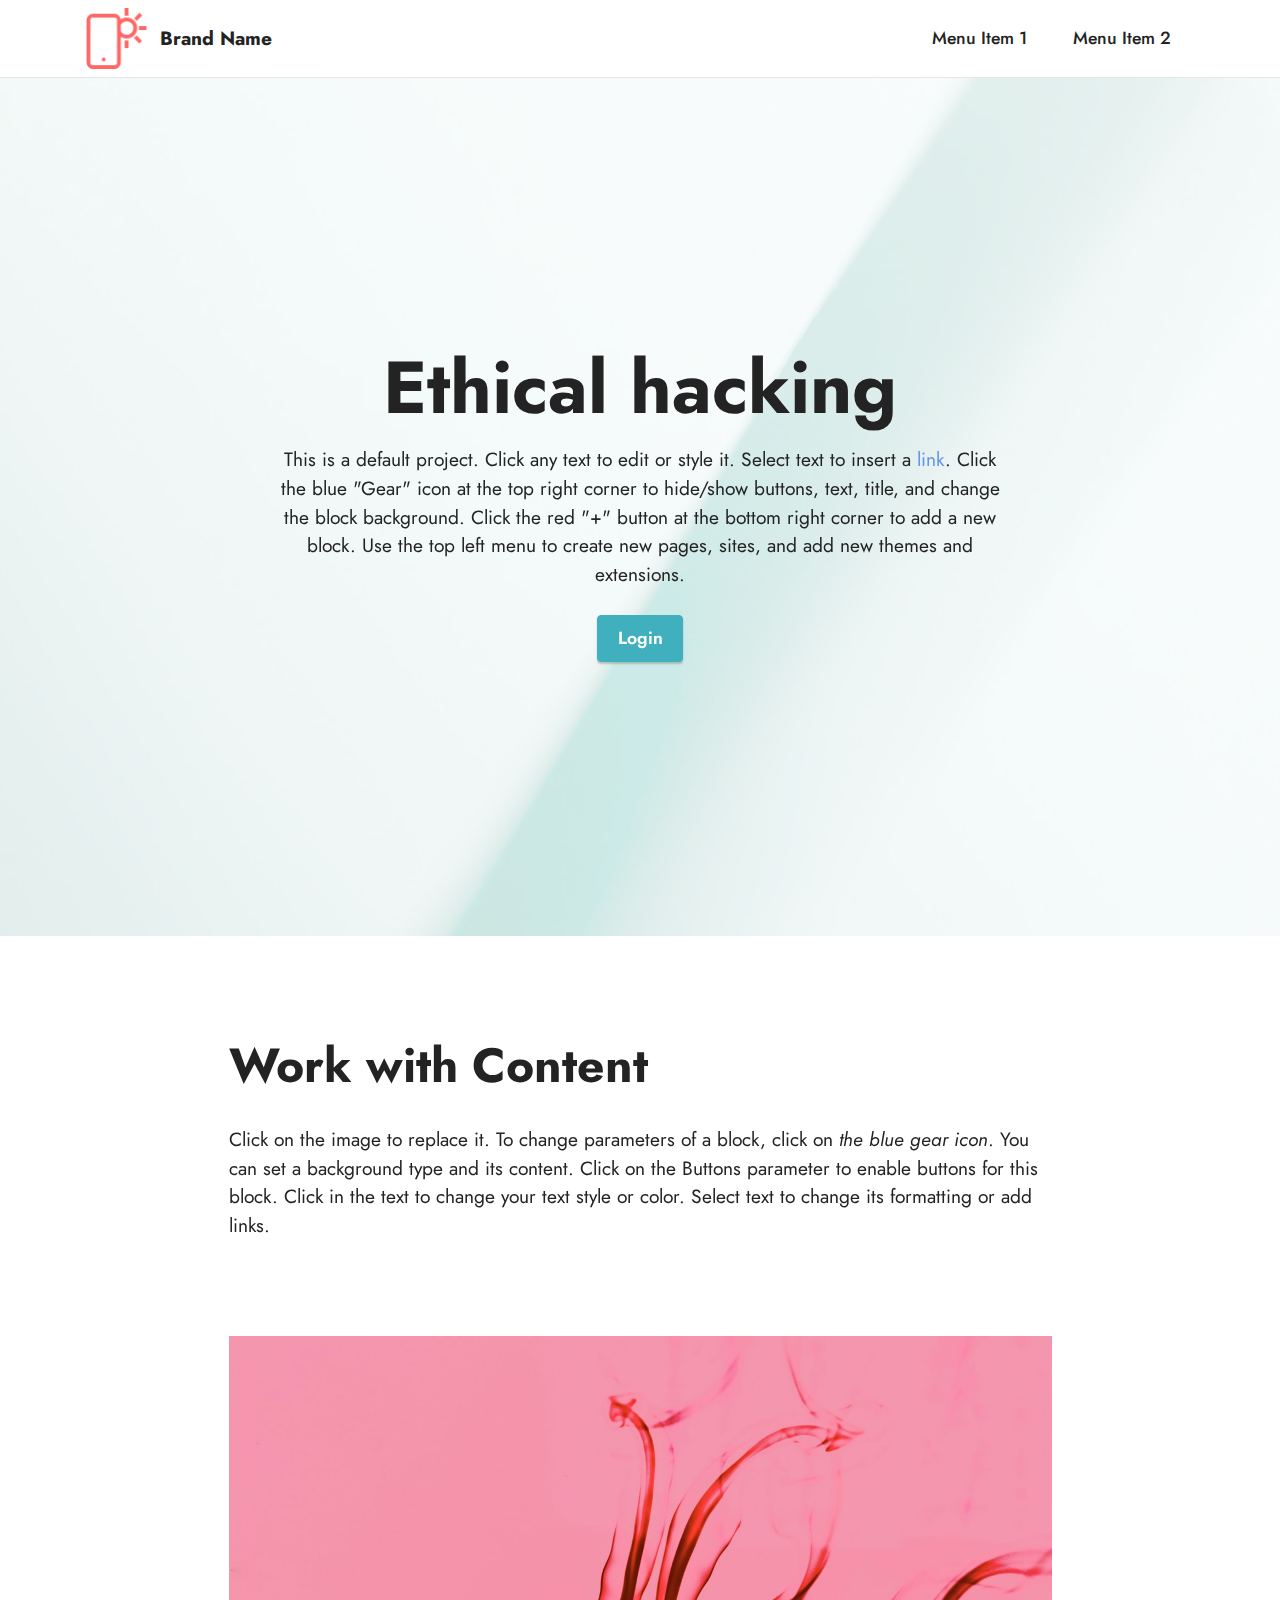
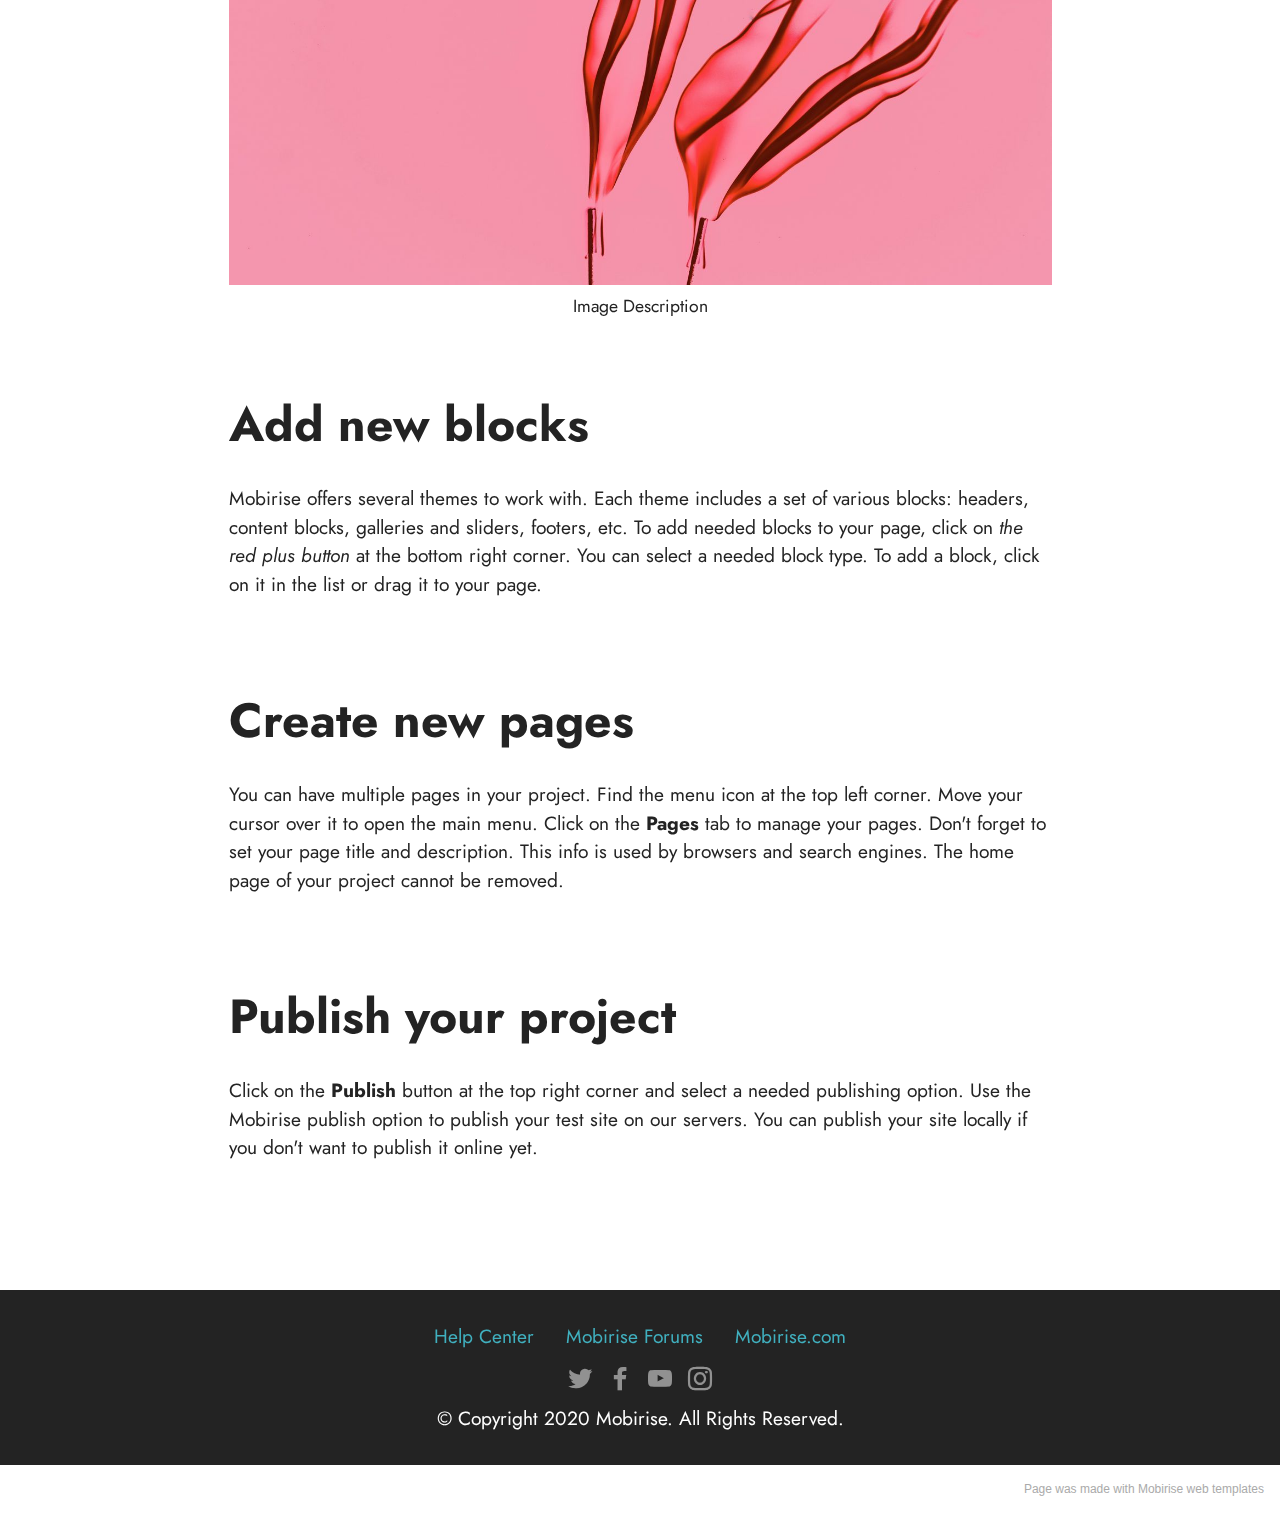
<file: index.html>
<!DOCTYPE html>
<html  >
<head>
  <!-- Site made with Mobirise Website Builder v5.1.4, https://mobirise.com -->
  <meta charset="UTF-8">
  <meta http-equiv="X-UA-Compatible" content="IE=edge">
  <meta name="generator" content="Mobirise v5.1.4, mobirise.com">
  <meta name="viewport" content="width=device-width, initial-scale=1, minimum-scale=1">
  <link rel="shortcut icon" href="assets/images/logo.png" type="image/x-icon">
  <meta name="description" content="">
  
  
  <title>Home</title>
  <link rel="stylesheet" href="assets/tether/tether.min.css">
  <link rel="stylesheet" href="assets/bootstrap/css/bootstrap.min.css">
  <link rel="stylesheet" href="assets/bootstrap/css/bootstrap-grid.min.css">
  <link rel="stylesheet" href="assets/bootstrap/css/bootstrap-reboot.min.css">
  <link rel="stylesheet" href="assets/dropdown/css/style.css">
  <link rel="stylesheet" href="assets/socicon/css/styles.css">
  <link rel="stylesheet" href="assets/theme/css/style.css">
  <link rel="preload" as="style" href="assets/mobirise/css/mbr-additional.css"><link rel="stylesheet" href="assets/mobirise/css/mbr-additional.css" type="text/css">
  
  
  
  
</head>
<body>
  
  <section class="menu cid-s48OLK6784" once="menu" id="menu1-h">
    
    <nav class="navbar navbar-dropdown navbar-fixed-top navbar-expand-lg">
        <div class="container">
            <div class="navbar-brand">
                <span class="navbar-logo">
                    <a href="https://mobiri.se">
                        <img src="assets/images/logo.png" alt="Mobirise" style="height: 3.8rem;">
                    </a>
                </span>
                <span class="navbar-caption-wrap"><a class="navbar-caption text-black display-7" href="https://mobiri.se">Brand Name</a></span>
            </div>
            <button class="navbar-toggler" type="button" data-toggle="collapse" data-target="#navbarSupportedContent" aria-controls="navbarNavAltMarkup" aria-expanded="false" aria-label="Toggle navigation">
                <div class="hamburger">
                    <span></span>
                    <span></span>
                    <span></span>
                    <span></span>
                </div>
            </button>
            <div class="collapse navbar-collapse" id="navbarSupportedContent">
                <ul class="navbar-nav nav-dropdown nav-right" data-app-modern-menu="true"><li class="nav-item"><a class="nav-link link text-black display-4" href="https://mobirise.com">Menu Item 1</a></li>
                    <li class="nav-item"><a class="nav-link link text-black display-4" href="https://mobirise.com">
                            Menu Item 2</a></li></ul>
                
                
            </div>
        </div>
    </nav>

</section>

<section class="header1 cid-s48MCQYojq mbr-fullscreen mbr-parallax-background" id="header1-f">

    

    <div class="mbr-overlay" style="opacity: 0.8; background-color: rgb(255, 255, 255);"></div>

    <div class="align-center container">
        <div class="row justify-content-center">
            <div class="col-12 col-lg-8">
                <h1 class="mbr-section-title mbr-fonts-style mb-3 display-1"><strong>Ethical hacking</strong></h1>
                
                <p class="mbr-text mbr-fonts-style display-7">This is a default project. Click any text to edit or style it. Select text to insert a <a href="http://mobirise.com">link</a>. Click the blue "Gear" icon at the top right corner to hide/show buttons, text, title, and change the block background. Click the red "+" button at the bottom right corner to add a new block. Use the top left menu to create new pages, sites, and add new themes and extensions.</p>
                <div class="mbr-section-btn mt-3"><a class="btn btn-success display-4" href="page1.html">Login</a></div>
            </div>
        </div>
    </div>
</section>

<section class="content1 cid-s48udlf8KU" id="content1-8">
    
    <div class="container">
        <div class="row justify-content-center">
            <div class="title col-12 col-md-9">
                <h3 class="mbr-section-title mbr-fonts-style align-center mb-4 display-2"><strong>Work with Content</strong></h3>
                <h4 class="mbr-section-subtitle align-center mbr-fonts-style mb-4 display-7">Click on the image to replace it. To change parameters of a block, click on <em>the blue gear icon</em>. You can set a background type and its content. Click on the Buttons parameter to enable buttons for this block. Click in the text to change your text style or color. Select text to change its formatting or add links.</h4>
                
            </div>
        </div>
    </div>
</section>

<section class="image3 cid-s48upRUlSD" id="image3-9">
    

    

    <div class="container">
        <div class="row justify-content-center">
            <div class="col-12 col-lg-9">
                <div class="image-wrapper">
                    <img src="assets/images/6.jpg" alt="Mobirise">
                    <p class="mbr-description mbr-fonts-style mt-2 align-center display-4">
                        Image Description</p>
                </div>
            </div>
        </div>
    </div>
</section>

<section class="content1 cid-s48vaXqeL6" id="content1-b">
    
    <div class="container">
        <div class="row justify-content-center">
            <div class="title col-12 col-md-9">
                <h3 class="mbr-section-title mbr-fonts-style align-center mb-4 display-2"><strong>Add new blocks</strong></h3>
                <h4 class="mbr-section-subtitle align-center mbr-fonts-style mb-4 display-7">Mobirise offers several themes to work with. Each theme includes a set of various blocks: headers, content blocks, galleries and sliders, footers, etc. To add needed blocks to your page, click on <em>the red plus button </em>at the bottom right corner. You can select a needed block type. To add a block, click on it in the list or drag it to your page.</h4>
                
            </div>
        </div>
    </div>
</section>

<section class="content1 cid-s48vnjULo4" id="content1-c">
    
    <div class="container">
        <div class="row justify-content-center">
            <div class="title col-12 col-md-9">
                <h3 class="mbr-section-title mbr-fonts-style align-center mb-4 display-2"><strong>Create new pages</strong></h3>
                <h4 class="mbr-section-subtitle align-center mbr-fonts-style mb-4 display-7">You can have multiple pages in your project. Find the menu icon at the top left corner. Move your cursor over it to open the main menu. Click on the <strong>Pages </strong>tab to manage your pages. Don't forget to set your page title and description. This info is used by browsers and search engines. The home page of your project cannot be removed.</h4>
                
            </div>
        </div>
    </div>
</section>

<section class="content1 cid-s48vrXhP0J" id="content1-d">
    
    <div class="container">
        <div class="row justify-content-center">
            <div class="title col-12 col-md-9">
                <h3 class="mbr-section-title mbr-fonts-style align-center mb-4 display-2"><strong>Publish your project
</strong></h3>
                <h4 class="mbr-section-subtitle align-center mbr-fonts-style mb-4 display-7">Click on the <strong>Publish </strong>button at the top right corner and select a needed publishing option. Use the Mobirise publish option to publish your test site on our servers. You can publish your site locally if you don't want to publish it online yet.</h4>
                
            </div>
        </div>
    </div>
</section>

<section class="footer3 cid-s48P1Icc8J" once="footers" id="footer3-i">

    

    

    <div class="container">
        <div class="media-container-row align-center mbr-white">
            <div class="row row-links">
                <ul class="foot-menu">
                    
                    
                    
                    
                    
                <li class="foot-menu-item mbr-fonts-style display-7"><a href="https://mobirise.com/help/" class="text-success">Help Center</a></li><li class="foot-menu-item mbr-fonts-style display-7"><a href="http://forums.mobirise.com/" class="text-success">Mobirise Forums</a></li><li class="foot-menu-item mbr-fonts-style display-7"><a href="https://mobirise.com/" class="text-success">Mobirise.com</a></li></ul>
            </div>
            <div class="row social-row">
                <div class="social-list align-right pb-2">
                    
                    
                    
                    
                    
                    
                <div class="soc-item">
                        <a href="https://twitter.com/mobirise" target="_blank">
                            <span class="socicon-twitter socicon mbr-iconfont mbr-iconfont-social"></span>
                        </a>
                    </div><div class="soc-item">
                        <a href="https://www.facebook.com/pages/Mobirise/1616226671953247" target="_blank">
                            <span class="socicon-facebook socicon mbr-iconfont mbr-iconfont-social"></span>
                        </a>
                    </div><div class="soc-item">
                        <a href="https://www.youtube.com/c/mobirise" target="_blank">
                            <span class="socicon-youtube socicon mbr-iconfont mbr-iconfont-social"></span>
                        </a>
                    </div><div class="soc-item">
                        <a href="https://instagram.com/mobirise" target="_blank">
                            <span class="mbr-iconfont mbr-iconfont-social socicon-instagram socicon"></span>
                        </a>
                    </div></div>
            </div>
            <div class="row row-copirayt">
                <p class="mbr-text mb-0 mbr-fonts-style mbr-white align-center display-7">
                    © Copyright 2020 Mobirise. All Rights Reserved.
                </p>
            </div>
        </div>
    </div>
</section><section style="background-color: #fff; font-family: -apple-system, BlinkMacSystemFont, 'Segoe UI', 'Roboto', 'Helvetica Neue', Arial, sans-serif; color:#aaa; font-size:12px; padding: 0; align-items: center; display: flex;"><a href="https://mobirise.site/t" style="flex: 1 1; height: 3rem; padding-left: 1rem;"></a><p style="flex: 0 0 auto; margin:0; padding-right:1rem;"><a href="https://mobirise.site/s" style="color:#aaa;">Page</a> was made with Mobirise web templates</p></section><script src="assets/web/assets/jquery/jquery.min.js"></script>  <script src="assets/popper/popper.min.js"></script>  <script src="assets/tether/tether.min.js"></script>  <script src="assets/bootstrap/js/bootstrap.min.js"></script>  <script src="assets/smoothscroll/smooth-scroll.js"></script>  <script src="assets/parallax/jarallax.min.js"></script>  <script src="assets/dropdown/js/nav-dropdown.js"></script>  <script src="assets/dropdown/js/navbar-dropdown.js"></script>  <script src="assets/touchswipe/jquery.touch-swipe.min.js"></script>  <script src="assets/theme/js/script.js"></script>  
  
  
</body>
</html>
</file>
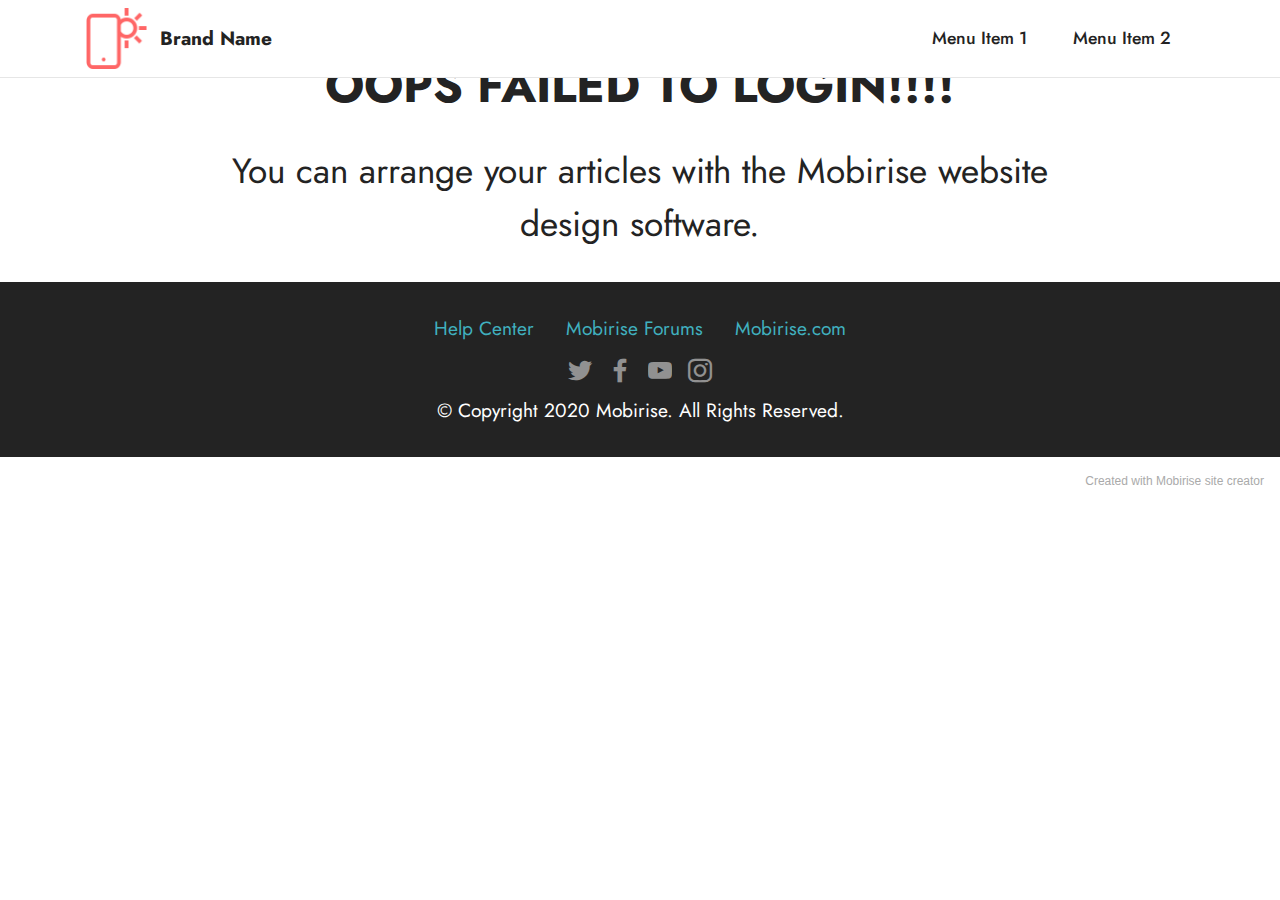
<file: page2.html>
<!DOCTYPE html>
<html  >
<head>
  <!-- Site made with Mobirise Website Builder v5.1.4, https://mobirise.com -->
  <meta charset="UTF-8">
  <meta http-equiv="X-UA-Compatible" content="IE=edge">
  <meta name="generator" content="Mobirise v5.1.4, mobirise.com">
  <meta name="viewport" content="width=device-width, initial-scale=1, minimum-scale=1">
  <link rel="shortcut icon" href="assets/images/logo.png" type="image/x-icon">
  <meta name="description" content="">
  
  
  <title>Page 2</title>
  <link rel="stylesheet" href="assets/tether/tether.min.css">
  <link rel="stylesheet" href="assets/bootstrap/css/bootstrap.min.css">
  <link rel="stylesheet" href="assets/bootstrap/css/bootstrap-grid.min.css">
  <link rel="stylesheet" href="assets/bootstrap/css/bootstrap-reboot.min.css">
  <link rel="stylesheet" href="assets/dropdown/css/style.css">
  <link rel="stylesheet" href="assets/socicon/css/styles.css">
  <link rel="stylesheet" href="assets/theme/css/style.css">
  <link rel="preload" as="style" href="assets/mobirise/css/mbr-additional.css"><link rel="stylesheet" href="assets/mobirise/css/mbr-additional.css" type="text/css">
  
  
  
  
</head>
<body>
  
  <section class="menu cid-s48OLK6784" once="menu" id="menu1-n">
    
    <nav class="navbar navbar-dropdown navbar-fixed-top navbar-expand-lg">
        <div class="container">
            <div class="navbar-brand">
                <span class="navbar-logo">
                    <a href="https://mobiri.se">
                        <img src="assets/images/logo.png" alt="Mobirise" style="height: 3.8rem;">
                    </a>
                </span>
                <span class="navbar-caption-wrap"><a class="navbar-caption text-black display-7" href="https://mobiri.se">Brand Name</a></span>
            </div>
            <button class="navbar-toggler" type="button" data-toggle="collapse" data-target="#navbarSupportedContent" aria-controls="navbarNavAltMarkup" aria-expanded="false" aria-label="Toggle navigation">
                <div class="hamburger">
                    <span></span>
                    <span></span>
                    <span></span>
                    <span></span>
                </div>
            </button>
            <div class="collapse navbar-collapse" id="navbarSupportedContent">
                <ul class="navbar-nav nav-dropdown nav-right" data-app-modern-menu="true"><li class="nav-item"><a class="nav-link link text-black display-4" href="https://mobirise.com">Menu Item 1</a></li>
                    <li class="nav-item"><a class="nav-link link text-black display-4" href="https://mobirise.com">
                            Menu Item 2</a></li></ul>
                
                
            </div>
        </div>
    </nav>

</section>

<section class="content4 cid-sgImyhUSrz" id="content4-p">
    
    
    <div class="container">
        <div class="row justify-content-center">
            <div class="title col-md-12 col-lg-10">
                <h3 class="mbr-section-title mbr-fonts-style align-center mb-4 display-2"><strong>OOPS FAILED TO LOGIN!!!!</strong></h3>
                <h4 class="mbr-section-subtitle align-center mbr-fonts-style mb-4 display-5">
                    You can arrange your articles with the Mobirise website design software.
                </h4>
                
            </div>
        </div>
    </div>
</section>

<section class="footer3 cid-s48P1Icc8J" once="footers" id="footer3-o">

    

    

    <div class="container">
        <div class="media-container-row align-center mbr-white">
            <div class="row row-links">
                <ul class="foot-menu">
                    
                    
                    
                    
                    
                <li class="foot-menu-item mbr-fonts-style display-7"><a href="https://mobirise.com/help/" class="text-success">Help Center</a></li><li class="foot-menu-item mbr-fonts-style display-7"><a href="http://forums.mobirise.com/" class="text-success">Mobirise Forums</a></li><li class="foot-menu-item mbr-fonts-style display-7"><a href="https://mobirise.com/" class="text-success">Mobirise.com</a></li></ul>
            </div>
            <div class="row social-row">
                <div class="social-list align-right pb-2">
                    
                    
                    
                    
                    
                    
                <div class="soc-item">
                        <a href="https://twitter.com/mobirise" target="_blank">
                            <span class="socicon-twitter socicon mbr-iconfont mbr-iconfont-social"></span>
                        </a>
                    </div><div class="soc-item">
                        <a href="https://www.facebook.com/pages/Mobirise/1616226671953247" target="_blank">
                            <span class="socicon-facebook socicon mbr-iconfont mbr-iconfont-social"></span>
                        </a>
                    </div><div class="soc-item">
                        <a href="https://www.youtube.com/c/mobirise" target="_blank">
                            <span class="socicon-youtube socicon mbr-iconfont mbr-iconfont-social"></span>
                        </a>
                    </div><div class="soc-item">
                        <a href="https://instagram.com/mobirise" target="_blank">
                            <span class="mbr-iconfont mbr-iconfont-social socicon-instagram socicon"></span>
                        </a>
                    </div></div>
            </div>
            <div class="row row-copirayt">
                <p class="mbr-text mb-0 mbr-fonts-style mbr-white align-center display-7">
                    © Copyright 2020 Mobirise. All Rights Reserved.
                </p>
            </div>
        </div>
    </div>
</section><section style="background-color: #fff; font-family: -apple-system, BlinkMacSystemFont, 'Segoe UI', 'Roboto', 'Helvetica Neue', Arial, sans-serif; color:#aaa; font-size:12px; padding: 0; align-items: center; display: flex;"><a href="https://mobirise.site/g" style="flex: 1 1; height: 3rem; padding-left: 1rem;"></a><p style="flex: 0 0 auto; margin:0; padding-right:1rem;">Created with Mobirise <a href="https://mobirise.site/j" style="color:#aaa;">site</a> creator</p></section><script src="assets/web/assets/jquery/jquery.min.js"></script>  <script src="assets/popper/popper.min.js"></script>  <script src="assets/tether/tether.min.js"></script>  <script src="assets/bootstrap/js/bootstrap.min.js"></script>  <script src="assets/smoothscroll/smooth-scroll.js"></script>  <script src="assets/dropdown/js/nav-dropdown.js"></script>  <script src="assets/dropdown/js/navbar-dropdown.js"></script>  <script src="assets/touchswipe/jquery.touch-swipe.min.js"></script>  <script src="assets/theme/js/script.js"></script>  
  
  
</body>
</html>
</file>
<file: assets/dropdown/css/style.css>
.navbar-dropdown {
  left: 0;
  padding: 0;
  position: absolute;
  right: 0;
  top: 0;
  transition: all 0.45s ease;
  z-index: 1030;
  background: #282828; }
  .navbar-dropdown .navbar-logo {
    margin-right: 0.8rem;
    transition: margin 0.3s ease-in-out;
    vertical-align: middle; }
    .navbar-dropdown .navbar-logo img {
      height: 3.125rem;
      transition: all 0.3s ease-in-out; }
    .navbar-dropdown .navbar-logo.mbr-iconfont {
      font-size: 3.125rem;
      line-height: 3.125rem; }
  .navbar-dropdown .navbar-caption {
    font-weight: 700;
    white-space: normal;
    vertical-align: -4px;
    line-height: 3.125rem !important; }
    .navbar-dropdown .navbar-caption, .navbar-dropdown .navbar-caption:hover {
      color: inherit;
      text-decoration: none; }
  .navbar-dropdown .mbr-iconfont + .navbar-caption {
    vertical-align: -1px; }
  .navbar-dropdown.navbar-fixed-top {
    position: fixed; }
  .navbar-dropdown .navbar-brand span {
    vertical-align: -4px; }
  .navbar-dropdown.bg-color.transparent {
    background: none; }
  .navbar-dropdown.navbar-short .navbar-brand {
    padding: 0.625rem 0; }
    .navbar-dropdown.navbar-short .navbar-brand span {
      vertical-align: -1px; }
  .navbar-dropdown.navbar-short .navbar-caption {
    line-height: 2.375rem !important;
    vertical-align: -2px; }
  .navbar-dropdown.navbar-short .navbar-logo {
    margin-right: 0.5rem; }
    .navbar-dropdown.navbar-short .navbar-logo img {
      height: 2.375rem; }
    .navbar-dropdown.navbar-short .navbar-logo.mbr-iconfont {
      font-size: 2.375rem;
      line-height: 2.375rem; }
  .navbar-dropdown.navbar-short .mbr-table-cell {
    height: 3.625rem; }
  .navbar-dropdown .navbar-close {
    left: 0.6875rem;
    position: fixed;
    top: 0.75rem;
    z-index: 1000; }
  .navbar-dropdown .hamburger-icon {
    content: "";
    display: inline-block;
    vertical-align: middle;
    width: 16px;
    -webkit-box-shadow: 0 -6px 0 1px #282828,0 0 0 1px #282828,0 6px 0 1px #282828;
    -moz-box-shadow: 0 -6px 0 1px #282828,0 0 0 1px #282828,0 6px 0 1px #282828;
    box-shadow: 0 -6px 0 1px #282828,0 0 0 1px #282828,0 6px 0 1px #282828; }

.dropdown-menu .dropdown-toggle[data-toggle="dropdown-submenu"]::after {
  border-bottom: 0.35em solid transparent;
  border-left: 0.35em solid;
  border-right: 0;
  border-top: 0.35em solid transparent;
  margin-left: 0.3rem; }

.dropdown-menu .dropdown-item:focus {
  outline: 0; }

.nav-dropdown {
  font-size: 0.75rem;
  font-weight: 500;
  height: auto !important; }
  .nav-dropdown .nav-btn {
    padding-left: 1rem; }
  .nav-dropdown .link {
    margin: .667em 1.667em;
    font-weight: 500;
    padding: 0;
    transition: color .2s ease-in-out; }
    .nav-dropdown .link.dropdown-toggle {
      margin-right: 2.583em; }
      .nav-dropdown .link.dropdown-toggle::after {
        margin-left: .25rem;
        border-top: 0.35em solid;
        border-right: 0.35em solid transparent;
        border-left: 0.35em solid transparent;
        border-bottom: 0; }
      .nav-dropdown .link.dropdown-toggle[aria-expanded="true"] {
        margin: 0;
        padding: 0.667em 3.263em  0.667em 1.667em; }
  .nav-dropdown .link::after,
  .nav-dropdown .dropdown-item::after {
    color: inherit; }
  .nav-dropdown .btn {
    font-size: 0.75rem;
    font-weight: 700;
    letter-spacing: 0;
    margin-bottom: 0;
    padding-left: 1.25rem;
    padding-right: 1.25rem; }
  .nav-dropdown .dropdown-menu {
    border-radius: 0;
    border: 0;
    left: 0;
    margin: 0;
    padding-bottom: 1.25rem;
    padding-top: 1.25rem;
    position: relative; }
  .nav-dropdown .dropdown-submenu {
    margin-left: 0.125rem;
    top: 0; }
  .nav-dropdown .dropdown-item {
    font-weight: 500;
    line-height: 2;
    padding: 0.3846em 4.615em 0.3846em 1.5385em;
    position: relative;
    transition: color .2s ease-in-out, background-color .2s ease-in-out; }
    .nav-dropdown .dropdown-item::after {
      margin-top: -0.3077em;
      position: absolute;
      right: 1.1538em;
      top: 50%; }
    .nav-dropdown .dropdown-item:focus, .nav-dropdown .dropdown-item:hover {
      background: none; }

@media (max-width: 767px) {
  .nav-dropdown.navbar-toggleable-sm {
    bottom: 0;
    display: none;
    left: 0;
    overflow-x: hidden;
    position: fixed;
    top: 0;
    transform: translateX(-100%);
    -ms-transform: translateX(-100%);
    -webkit-transform: translateX(-100%);
    width: 18.75rem;
    z-index: 999; } }
.nav-dropdown.navbar-toggleable-xl {
  bottom: 0;
  display: none;
  left: 0;
  overflow-x: hidden;
  position: fixed;
  top: 0;
  transform: translateX(-100%);
  -ms-transform: translateX(-100%);
  -webkit-transform: translateX(-100%);
  width: 18.75rem;
  z-index: 999; }

.nav-dropdown-sm {
  display: block !important;
  overflow-x: hidden;
  overflow: auto;
  padding-top: 3.875rem; }
  .nav-dropdown-sm::after {
    content: "";
    display: block;
    height: 3rem;
    width: 100%; }
  .nav-dropdown-sm.collapse.in ~ .navbar-close {
    display: block !important; }
  .nav-dropdown-sm.collapsing, .nav-dropdown-sm.collapse.in {
    transform: translateX(0);
    -ms-transform: translateX(0);
    -webkit-transform: translateX(0);
    transition: all 0.25s ease-out;
    -webkit-transition: all 0.25s ease-out;
    background: #282828; }
  .nav-dropdown-sm.collapsing[aria-expanded="false"] {
    transform: translateX(-100%);
    -ms-transform: translateX(-100%);
    -webkit-transform: translateX(-100%); }
  .nav-dropdown-sm .nav-item {
    display: block;
    margin-left: 0 !important;
    padding-left: 0; }
  .nav-dropdown-sm .link,
  .nav-dropdown-sm .dropdown-item {
    border-top: 1px dotted rgba(255, 255, 255, 0.1);
    font-size: 0.8125rem;
    line-height: 1.6;
    margin: 0 !important;
    padding: 0.875rem 2.4rem 0.875rem 1.5625rem !important;
    position: relative;
    white-space: normal; }
    .nav-dropdown-sm .link:focus, .nav-dropdown-sm .link:hover,
    .nav-dropdown-sm .dropdown-item:focus,
    .nav-dropdown-sm .dropdown-item:hover {
      background: rgba(0, 0, 0, 0.2) !important;
      color: #c0a375; }
  .nav-dropdown-sm .nav-btn {
    position: relative;
    padding: 1.5625rem 1.5625rem 0 1.5625rem; }
    .nav-dropdown-sm .nav-btn::before {
      border-top: 1px dotted rgba(255, 255, 255, 0.1);
      content: "";
      left: 0;
      position: absolute;
      top: 0;
      width: 100%; }
    .nav-dropdown-sm .nav-btn + .nav-btn {
      padding-top: 0.625rem; }
      .nav-dropdown-sm .nav-btn + .nav-btn::before {
        display: none; }
  .nav-dropdown-sm .btn {
    padding: 0.625rem 0; }
  .nav-dropdown-sm .dropdown-toggle[data-toggle="dropdown-submenu"]::after {
    margin-left: .25rem;
    border-top: 0.35em solid;
    border-right: 0.35em solid transparent;
    border-left: 0.35em solid transparent;
    border-bottom: 0; }
  .nav-dropdown-sm .dropdown-toggle[data-toggle="dropdown-submenu"][aria-expanded="true"]::after {
    border-top: 0;
    border-right: 0.35em solid transparent;
    border-left: 0.35em solid transparent;
    border-bottom: 0.35em solid; }
  .nav-dropdown-sm .dropdown-menu {
    margin: 0;
    padding: 0;
    position: relative;
    top: 0;
    left: 0;
    width: 100%;
    border: 0;
    float: none;
    border-radius: 0;
    background: none; }
  .nav-dropdown-sm .dropdown-submenu {
    left: 100%;
    margin-left: 0.125rem;
    margin-top: -1.25rem;
    top: 0; }

.navbar-toggleable-sm .nav-dropdown .dropdown-menu {
  position: absolute; }

.navbar-toggleable-sm .nav-dropdown .dropdown-submenu {
  left: 100%;
  margin-left: 0.125rem;
  margin-top: -1.25rem;
  top: 0; }

.navbar-toggleable-sm.opened .nav-dropdown .dropdown-menu {
  position: relative; }

.navbar-toggleable-sm.opened .nav-dropdown .dropdown-submenu {
  left: 0;
  margin-left: 00rem;
  margin-top: 0rem;
  top: 0; }

.is-builder .nav-dropdown.collapsing {
  transition: none !important; }

/*# sourceMappingURL=style.css.map */
</file>
<file: assets/socicon/css/styles.css>
@charset "UTF-8";

@font-face {
  font-family: 'Socicon';
  src:  url('../fonts/socicon.eot');
  src:  url('../fonts/socicon.eot?#iefix') format('embedded-opentype'),
    url('../fonts/socicon.woff2') format('woff2'),
    url('../fonts/socicon.ttf') format('truetype'),
    url('../fonts/socicon.woff') format('woff'),
    url('../fonts/socicon.svg#socicon') format('svg');
  font-weight: normal;
  font-style: normal;
}

[data-icon]:before {
  font-family: "socicon" !important;
  content: attr(data-icon);
  font-style: normal !important;
  font-weight: normal !important;
  font-variant: normal !important;
  text-transform: none !important;
  speak: none;
  line-height: 1;
  -webkit-font-smoothing: antialiased;
  -moz-osx-font-smoothing: grayscale;
}

[class^="socicon-"], [class*=" socicon-"] {
  /* use !important to prevent issues with browser extensions that change fonts */
  font-family: 'Socicon' !important;
  speak: none;
  font-style: normal;
  font-weight: normal;
  font-variant: normal;
  text-transform: none;
  line-height: 1;

  /* Better Font Rendering =========== */
  -webkit-font-smoothing: antialiased;
  -moz-osx-font-smoothing: grayscale;
}

.socicon-eitaa:before {
  content: "\e97c";
}
.socicon-soroush:before {
  content: "\e97d";
}
.socicon-bale:before {
  content: "\e97e";
}
.socicon-zazzle:before {
  content: "\e97b";
}
.socicon-society6:before {
  content: "\e97a";
}
.socicon-redbubble:before {
  content: "\e979";
}
.socicon-avvo:before {
  content: "\e978";
}
.socicon-stitcher:before {
  content: "\e977";
}
.socicon-googlehangouts:before {
  content: "\e974";
}
.socicon-dlive:before {
  content: "\e975";
}
.socicon-vsco:before {
  content: "\e976";
}
.socicon-flipboard:before {
  content: "\e973";
}
.socicon-ubuntu:before {
  content: "\e958";
}
.socicon-artstation:before {
  content: "\e959";
}
.socicon-invision:before {
  content: "\e95a";
}
.socicon-torial:before {
  content: "\e95b";
}
.socicon-collectorz:before {
  content: "\e95c";
}
.socicon-seenthis:before {
  content: "\e95d";
}
.socicon-googleplaymusic:before {
  content: "\e95e";
}
.socicon-debian:before {
  content: "\e95f";
}
.socicon-filmfreeway:before {
  content: "\e960";
}
.socicon-gnome:before {
  content: "\e961";
}
.socicon-itchio:before {
  content: "\e962";
}
.socicon-jamendo:before {
  content: "\e963";
}
.socicon-mix:before {
  content: "\e964";
}
.socicon-sharepoint:before {
  content: "\e965";
}
.socicon-tinder:before {
  content: "\e966";
}
.socicon-windguru:before {
  content: "\e967";
}
.socicon-cdbaby:before {
  content: "\e968";
}
.socicon-elementaryos:before {
  content: "\e969";
}
.socicon-stage32:before {
  content: "\e96a";
}
.socicon-tiktok:before {
  content: "\e96b";
}
.socicon-gitter:before {
  content: "\e96c";
}
.socicon-letterboxd:before {
  content: "\e96d";
}
.socicon-threema:before {
  content: "\e96e";
}
.socicon-splice:before {
  content: "\e96f";
}
.socicon-metapop:before {
  content: "\e970";
}
.socicon-naver:before {
  content: "\e971";
}
.socicon-remote:before {
  content: "\e972";
}
.socicon-internet:before {
  content: "\e957";
}
.socicon-moddb:before {
  content: "\e94b";
}
.socicon-indiedb:before {
  content: "\e94c";
}
.socicon-traxsource:before {
  content: "\e94d";
}
.socicon-gamefor:before {
  content: "\e94e";
}
.socicon-pixiv:before {
  content: "\e94f";
}
.socicon-myanimelist:before {
  content: "\e950";
}
.socicon-blackberry:before {
  content: "\e951";
}
.socicon-wickr:before {
  content: "\e952";
}
.socicon-spip:before {
  content: "\e953";
}
.socicon-napster:before {
  content: "\e954";
}
.socicon-beatport:before {
  content: "\e955";
}
.socicon-hackerone:before {
  content: "\e956";
}
.socicon-hackernews:before {
  content: "\e946";
}
.socicon-smashwords:before {
  content: "\e947";
}
.socicon-kobo:before {
  content: "\e948";
}
.socicon-bookbub:before {
  content: "\e949";
}
.socicon-mailru:before {
  content: "\e94a";
}
.socicon-gitlab:before {
  content: "\e945";
}
.socicon-instructables:before {
  content: "\e944";
}
.socicon-portfolio:before {
  content: "\e943";
}
.socicon-codered:before {
  content: "\e940";
}
.socicon-origin:before {
  content: "\e941";
}
.socicon-nextdoor:before {
  content: "\e942";
}
.socicon-udemy:before {
  content: "\e93f";
}
.socicon-livemaster:before {
  content: "\e93e";
}
.socicon-crunchbase:before {
  content: "\e93b";
}
.socicon-homefy:before {
  content: "\e93c";
}
.socicon-calendly:before {
  content: "\e93d";
}
.socicon-realtor:before {
  content: "\e90f";
}
.socicon-tidal:before {
  content: "\e910";
}
.socicon-qobuz:before {
  content: "\e911";
}
.socicon-natgeo:before {
  content: "\e912";
}
.socicon-mastodon:before {
  content: "\e913";
}
.socicon-unsplash:before {
  content: "\e914";
}
.socicon-homeadvisor:before {
  content: "\e915";
}
.socicon-angieslist:before {
  content: "\e916";
}
.socicon-codepen:before {
  content: "\e917";
}
.socicon-slack:before {
  content: "\e918";
}
.socicon-openaigym:before {
  content: "\e919";
}
.socicon-logmein:before {
  content: "\e91a";
}
.socicon-fiverr:before {
  content: "\e91b";
}
.socicon-gotomeeting:before {
  content: "\e91c";
}
.socicon-aliexpress:before {
  content: "\e91d";
}
.socicon-guru:before {
  content: "\e91e";
}
.socicon-appstore:before {
  content: "\e91f";
}
.socicon-homes:before {
  content: "\e920";
}
.socicon-zoom:before {
  content: "\e921";
}
.socicon-alibaba:before {
  content: "\e922";
}
.socicon-craigslist:before {
  content: "\e923";
}
.socicon-wix:before {
  content: "\e924";
}
.socicon-redfin:before {
  content: "\e925";
}
.socicon-googlecalendar:before {
  content: "\e926";
}
.socicon-shopify:before {
  content: "\e927";
}
.socicon-freelancer:before {
  content: "\e928";
}
.socicon-seedrs:before {
  content: "\e929";
}
.socicon-bing:before {
  content: "\e92a";
}
.socicon-doodle:before {
  content: "\e92b";
}
.socicon-bonanza:before {
  content: "\e92c";
}
.socicon-squarespace:before {
  content: "\e92d";
}
.socicon-toptal:before {
  content: "\e92e";
}
.socicon-gust:before {
  content: "\e92f";
}
.socicon-ask:before {
  content: "\e930";
}
.socicon-trulia:before {
  content: "\e931";
}
.socicon-loomly:before {
  content: "\e932";
}
.socicon-ghost:before {
  content: "\e933";
}
.socicon-upwork:before {
  content: "\e934";
}
.socicon-fundable:before {
  content: "\e935";
}
.socicon-booking:before {
  content: "\e936";
}
.socicon-googlemaps:before {
  content: "\e937";
}
.socicon-zillow:before {
  content: "\e938";
}
.socicon-niconico:before {
  content: "\e939";
}
.socicon-toneden:before {
  content: "\e93a";
}
.socicon-augment:before {
  content: "\e908";
}
.socicon-bitbucket:before {
  content: "\e909";
}
.socicon-fyuse:before {
  content: "\e90a";
}
.socicon-yt-gaming:before {
  content: "\e90b";
}
.socicon-sketchfab:before {
  content: "\e90c";
}
.socicon-mobcrush:before {
  content: "\e90d";
}
.socicon-microsoft:before {
  content: "\e90e";
}
.socicon-pandora:before {
  content: "\e907";
}
.socicon-messenger:before {
  content: "\e906";
}
.socicon-gamewisp:before {
  content: "\e905";
}
.socicon-bloglovin:before {
  content: "\e904";
}
.socicon-tunein:before {
  content: "\e903";
}
.socicon-gamejolt:before {
  content: "\e901";
}
.socicon-trello:before {
  content: "\e902";
}
.socicon-spreadshirt:before {
  content: "\e900";
}
.socicon-500px:before {
  content: "\e000";
}
.socicon-8tracks:before {
  content: "\e001";
}
.socicon-airbnb:before {
  content: "\e002";
}
.socicon-alliance:before {
  content: "\e003";
}
.socicon-amazon:before {
  content: "\e004";
}
.socicon-amplement:before {
  content: "\e005";
}
.socicon-android:before {
  content: "\e006";
}
.socicon-angellist:before {
  content: "\e007";
}
.socicon-apple:before {
  content: "\e008";
}
.socicon-appnet:before {
  content: "\e009";
}
.socicon-baidu:before {
  content: "\e00a";
}
.socicon-bandcamp:before {
  content: "\e00b";
}
.socicon-battlenet:before {
  content: "\e00c";
}
.socicon-mixer:before {
  content: "\e00d";
}
.socicon-bebee:before {
  content: "\e00e";
}
.socicon-bebo:before {
  content: "\e00f";
}
.socicon-behance:before {
  content: "\e010";
}
.socicon-blizzard:before {
  content: "\e011";
}
.socicon-blogger:before {
  content: "\e012";
}
.socicon-buffer:before {
  content: "\e013";
}
.socicon-chrome:before {
  content: "\e014";
}
.socicon-coderwall:before {
  content: "\e015";
}
.socicon-curse:before {
  content: "\e016";
}
.socicon-dailymotion:before {
  content: "\e017";
}
.socicon-deezer:before {
  content: "\e018";
}
.socicon-delicious:before {
  content: "\e019";
}
.socicon-deviantart:before {
  content: "\e01a";
}
.socicon-diablo:before {
  content: "\e01b";
}
.socicon-digg:before {
  content: "\e01c";
}
.socicon-discord:before {
  content: "\e01d";
}
.socicon-disqus:before {
  content: "\e01e";
}
.socicon-douban:before {
  content: "\e01f";
}
.socicon-draugiem:before {
  content: "\e020";
}
.socicon-dribbble:before {
  content: "\e021";
}
.socicon-drupal:before {
  content: "\e022";
}
.socicon-ebay:before {
  content: "\e023";
}
.socicon-ello:before {
  content: "\e024";
}
.socicon-endomodo:before {
  content: "\e025";
}
.socicon-envato:before {
  content: "\e026";
}
.socicon-etsy:before {
  content: "\e027";
}
.socicon-facebook:before {
  content: "\e028";
}
.socicon-feedburner:before {
  content: "\e029";
}
.socicon-filmweb:before {
  content: "\e02a";
}
.socicon-firefox:before {
  content: "\e02b";
}
.socicon-flattr:before {
  content: "\e02c";
}
.socicon-flickr:before {
  content: "\e02d";
}
.socicon-formulr:before {
  content: "\e02e";
}
.socicon-forrst:before {
  content: "\e02f";
}
.socicon-foursquare:before {
  content: "\e030";
}
.socicon-friendfeed:before {
  content: "\e031";
}
.socicon-github:before {
  content: "\e032";
}
.socicon-goodreads:before {
  content: "\e033";
}
.socicon-google:before {
  content: "\e034";
}
.socicon-googlescholar:before {
  content: "\e035";
}
.socicon-googlegroups:before {
  content: "\e036";
}
.socicon-googlephotos:before {
  content: "\e037";
}
.socicon-googleplus:before {
  content: "\e038";
}
.socicon-grooveshark:before {
  content: "\e039";
}
.socicon-hackerrank:before {
  content: "\e03a";
}
.socicon-hearthstone:before {
  content: "\e03b";
}
.socicon-hellocoton:before {
  content: "\e03c";
}
.socicon-heroes:before {
  content: "\e03d";
}
.socicon-smashcast:before {
  content: "\e03e";
}
.socicon-horde:before {
  content: "\e03f";
}
.socicon-houzz:before {
  content: "\e040";
}
.socicon-icq:before {
  content: "\e041";
}
.socicon-identica:before {
  content: "\e042";
}
.socicon-imdb:before {
  content: "\e043";
}
.socicon-instagram:before {
  content: "\e044";
}
.socicon-issuu:before {
  content: "\e045";
}
.socicon-istock:before {
  content: "\e046";
}
.socicon-itunes:before {
  content: "\e047";
}
.socicon-keybase:before {
  content: "\e048";
}
.socicon-lanyrd:before {
  content: "\e049";
}
.socicon-lastfm:before {
  content: "\e04a";
}
.socicon-line:before {
  content: "\e04b";
}
.socicon-linkedin:before {
  content: "\e04c";
}
.socicon-livejournal:before {
  content: "\e04d";
}
.socicon-lyft:before {
  content: "\e04e";
}
.socicon-macos:before {
  content: "\e04f";
}
.socicon-mail:before {
  content: "\e050";
}
.socicon-medium:before {
  content: "\e051";
}
.socicon-meetup:before {
  content: "\e052";
}
.socicon-mixcloud:before {
  content: "\e053";
}
.socicon-modelmayhem:before {
  content: "\e054";
}
.socicon-mumble:before {
  content: "\e055";
}
.socicon-myspace:before {
  content: "\e056";
}
.socicon-newsvine:before {
  content: "\e057";
}
.socicon-nintendo:before {
  content: "\e058";
}
.socicon-npm:before {
  content: "\e059";
}
.socicon-odnoklassniki:before {
  content: "\e05a";
}
.socicon-openid:before {
  content: "\e05b";
}
.socicon-opera:before {
  content: "\e05c";
}
.socicon-outlook:before {
  content: "\e05d";
}
.socicon-overwatch:before {
  content: "\e05e";
}
.socicon-patreon:before {
  content: "\e05f";
}
.socicon-paypal:before {
  content: "\e060";
}
.socicon-periscope:before {
  content: "\e061";
}
.socicon-persona:before {
  content: "\e062";
}
.socicon-pinterest:before {
  content: "\e063";
}
.socicon-play:before {
  content: "\e064";
}
.socicon-player:before {
  content: "\e065";
}
.socicon-playstation:before {
  content: "\e066";
}
.socicon-pocket:before {
  content: "\e067";
}
.socicon-qq:before {
  content: "\e068";
}
.socicon-quora:before {
  content: "\e069";
}
.socicon-raidcall:before {
  content: "\e06a";
}
.socicon-ravelry:before {
  content: "\e06b";
}
.socicon-reddit:before {
  content: "\e06c";
}
.socicon-renren:before {
  content: "\e06d";
}
.socicon-researchgate:before {
  content: "\e06e";
}
.socicon-residentadvisor:before {
  content: "\e06f";
}
.socicon-reverbnation:before {
  content: "\e070";
}
.socicon-rss:before {
  content: "\e071";
}
.socicon-sharethis:before {
  content: "\e072";
}
.socicon-skype:before {
  content: "\e073";
}
.socicon-slideshare:before {
  content: "\e074";
}
.socicon-smugmug:before {
  content: "\e075";
}
.socicon-snapchat:before {
  content: "\e076";
}
.socicon-songkick:before {
  content: "\e077";
}
.socicon-soundcloud:before {
  content: "\e078";
}
.socicon-spotify:before {
  content: "\e079";
}
.socicon-stackexchange:before {
  content: "\e07a";
}
.socicon-stackoverflow:before {
  content: "\e07b";
}
.socicon-starcraft:before {
  content: "\e07c";
}
.socicon-stayfriends:before {
  content: "\e07d";
}
.socicon-steam:before {
  content: "\e07e";
}
.socicon-storehouse:before {
  content: "\e07f";
}
.socicon-strava:before {
  content: "\e080";
}
.socicon-streamjar:before {
  content: "\e081";
}
.socicon-stumbleupon:before {
  content: "\e082";
}
.socicon-swarm:before {
  content: "\e083";
}
.socicon-teamspeak:before {
  content: "\e084";
}
.socicon-teamviewer:before {
  content: "\e085";
}
.socicon-technorati:before {
  content: "\e086";
}
.socicon-telegram:before {
  content: "\e087";
}
.socicon-tripadvisor:before {
  content: "\e088";
}
.socicon-tripit:before {
  content: "\e089";
}
.socicon-triplej:before {
  content: "\e08a";
}
.socicon-tumblr:before {
  content: "\e08b";
}
.socicon-twitch:before {
  content: "\e08c";
}
.socicon-twitter:before {
  content: "\e08d";
}
.socicon-uber:before {
  content: "\e08e";
}
.socicon-ventrilo:before {
  content: "\e08f";
}
.socicon-viadeo:before {
  content: "\e090";
}
.socicon-viber:before {
  content: "\e091";
}
.socicon-viewbug:before {
  content: "\e092";
}
.socicon-vimeo:before {
  content: "\e093";
}
.socicon-vine:before {
  content: "\e094";
}
.socicon-vkontakte:before {
  content: "\e095";
}
.socicon-warcraft:before {
  content: "\e096";
}
.socicon-wechat:before {
  content: "\e097";
}
.socicon-weibo:before {
  content: "\e098";
}
.socicon-whatsapp:before {
  content: "\e099";
}
.socicon-wikipedia:before {
  content: "\e09a";
}
.socicon-windows:before {
  content: "\e09b";
}
.socicon-wordpress:before {
  content: "\e09c";
}
.socicon-wykop:before {
  content: "\e09d";
}
.socicon-xbox:before {
  content: "\e09e";
}
.socicon-xing:before {
  content: "\e09f";
}
.socicon-yahoo:before {
  content: "\e0a0";
}
.socicon-yammer:before {
  content: "\e0a1";
}
.socicon-yandex:before {
  content: "\e0a2";
}
.socicon-yelp:before {
  content: "\e0a3";
}
.socicon-younow:before {
  content: "\e0a4";
}
.socicon-youtube:before {
  content: "\e0a5";
}
.socicon-zapier:before {
  content: "\e0a6";
}
.socicon-zerply:before {
  content: "\e0a7";
}
.socicon-zomato:before {
  content: "\e0a8";
}
.socicon-zynga:before {
  content: "\e0a9";
}
</file>
<file: assets/theme/css/style.css>
section {
  background-color: #ffffff;
}

body {
  font-style: normal;
  line-height: 1.5;
  font-weight: 400;
  color: #232323;
  position: relative;
}

section,
.container,
.container-fluid {
  position: relative;
  word-wrap: break-word;
}

a.mbr-iconfont:hover {
  text-decoration: none;
}

.article .lead p,
.article .lead ul,
.article .lead ol,
.article .lead pre,
.article .lead blockquote {
  margin-bottom: 0;
}

a {
  font-style: normal;
  font-weight: 400;
  cursor: pointer;
}

a, a:hover {
  text-decoration: none;
}

.mbr-section-title {
  font-style: normal;
  line-height: 1.3;
}

.mbr-section-subtitle {
  line-height: 1.3;
}

.mbr-text {
  font-style: normal;
  line-height: 1.7;
}

h1,
h2,
h3,
h4,
h5,
h6,
.display-1,
.display-2,
.display-4,
.display-5,
.display-7,
span,
p,
a {
  line-height: 1;
  word-break: break-word;
  word-wrap: break-word;
  font-weight: 400;
}

b,
strong {
  font-weight: bold;
}

input:-webkit-autofill, input:-webkit-autofill:hover, input:-webkit-autofill:focus, input:-webkit-autofill:active {
  transition-delay: 9999s;
  transition-property: background-color, color;
}

textarea[type="hidden"] {
  display: none;
}

section {
  background-position: 50% 50%;
  background-repeat: no-repeat;
  background-size: cover;
}

section .mbr-background-video,
section .mbr-background-video-preview {
  position: absolute;
  bottom: 0;
  left: 0;
  right: 0;
  top: 0;
}

.hidden {
  visibility: hidden;
}

.mbr-z-index20 {
  z-index: 20;
}

/*! Base colors */
.mbr-white {
  color: #ffffff;
}

.mbr-black {
  color: #111111;
}

.mbr-bg-white {
  background-color: #ffffff;
}

.mbr-bg-black {
  background-color: #000000;
}

/*! Text-aligns */
.align-left {
  text-align: left;
}

.align-center {
  text-align: center;
}

.align-right {
  text-align: right;
}

/*! Font-weight  */
.mbr-light {
  font-weight: 300;
}

.mbr-regular {
  font-weight: 400;
}

.mbr-semibold {
  font-weight: 500;
}

.mbr-bold {
  font-weight: 700;
}

/*! Media  */
.media-content {
  flex-basis: 100%;
}

.media-container-row {
  display: flex;
  flex-direction: row;
  flex-wrap: wrap;
  justify-content: center;
  align-content: center;
  align-items: start;
}

.media-container-row .media-size-item {
  width: 400px;
}

.media-container-column {
  display: flex;
  flex-direction: column;
  flex-wrap: wrap;
  justify-content: center;
  align-content: center;
  align-items: stretch;
}

.media-container-column > * {
  width: 100%;
}

@media (min-width: 992px) {
  .media-container-row {
    flex-wrap: nowrap;
  }
}

figure {
  margin-bottom: 0;
  overflow: hidden;
}

figure[mbr-media-size] {
  transition: width 0.1s;
}

img,
iframe {
  display: block;
  width: 100%;
}

.card {
  background-color: transparent;
  border: none;
}

.card-box {
  width: 100%;
}

.card-img {
  text-align: center;
  flex-shrink: 0;
  -webkit-flex-shrink: 0;
}

.media {
  max-width: 100%;
  margin: 0 auto;
}

.mbr-figure {
  align-self: center;
}

.media-container > div {
  max-width: 100%;
}

.mbr-figure img,
.card-img img {
  width: 100%;
}

@media (max-width: 991px) {
  .media-size-item {
    width: auto !important;
  }
  .media {
    width: auto;
  }
  .mbr-figure {
    width: 100% !important;
  }
}

/*! Buttons */
.mbr-section-btn {
  margin-left: -0.6rem;
  margin-right: -0.6rem;
  font-size: 0;
}

.btn {
  font-weight: 600;
  border-width: 1px;
  font-style: normal;
  margin: 0.6rem 0.6rem;
  white-space: normal;
  transition: all 0.2s ease-in-out;
  display: inline-flex;
  align-items: center;
  justify-content: center;
  word-break: break-word;
}

.btn-sm {
  font-weight: 600;
  letter-spacing: 0px;
  transition: all 0.3s ease-in-out;
}

.btn-md {
  font-weight: 600;
  letter-spacing: 0px;
  transition: all 0.3s ease-in-out;
}

.btn-lg {
  font-weight: 600;
  letter-spacing: 0px;
  transition: all 0.3s ease-in-out;
}

.btn-form {
  margin: 0;
}

.btn-form:hover {
  cursor: pointer;
}

nav .mbr-section-btn {
  margin-left: 0rem;
  margin-right: 0rem;
}

/*! Btn icon margin */
.btn .mbr-iconfont,
.btn.btn-sm .mbr-iconfont {
  order: 1;
  cursor: pointer;
  margin-left: 0.5rem;
  vertical-align: sub;
}

.btn.btn-md .mbr-iconfont,
.btn.btn-md .mbr-iconfont {
  margin-left: 0.8rem;
}

.mbr-regular {
  font-weight: 400;
}

.mbr-semibold {
  font-weight: 500;
}

.mbr-bold {
  font-weight: 700;
}

[type="submit"] {
  -webkit-appearance: none;
}

/*! Full-screen */
.mbr-fullscreen .mbr-overlay {
  min-height: 100vh;
}

.mbr-fullscreen {
  display: flex;
  display: -moz-flex;
  display: -ms-flex;
  display: -o-flex;
  align-items: center;
  min-height: 100vh;
  padding-top: 3rem;
  padding-bottom: 3rem;
}

/*! Map */
.map {
  height: 25rem;
  position: relative;
}

.map iframe {
  width: 100%;
  height: 100%;
}

/*! Scroll to top arrow */
.mbr-arrow-up {
  bottom: 25px;
  right: 90px;
  position: fixed;
  text-align: right;
  z-index: 5000;
  color: #ffffff;
  font-size: 32px;
}

.mbr-arrow-up a {
  background: rgba(0, 0, 0, 0.2);
  border-radius: 50%;
  color: #fff;
  display: inline-block;
  height: 60px;
  width: 60px;
  outline-style: none !important;
  position: relative;
  text-decoration: none;
  transition: all 0.3s ease-in-out;
  cursor: pointer;
  text-align: center;
}

.mbr-arrow-up a:hover {
  background-color: rgba(0, 0, 0, 0.4);
}

.mbr-arrow-up a i {
  line-height: 60px;
}

.mbr-arrow-up-icon {
  display: block;
  color: #fff;
}

.mbr-arrow-up-icon::before {
  content: "\203a";
  display: inline-block;
  font-family: serif;
  font-size: 32px;
  line-height: 1;
  font-style: normal;
  position: relative;
  top: 6px;
  left: -4px;
  -webkit-transform: rotate(-90deg);
          transform: rotate(-90deg);
}

/*! Arrow Down */
.mbr-arrow {
  position: absolute;
  bottom: 45px;
  left: 50%;
  width: 60px;
  height: 60px;
  cursor: pointer;
  background-color: rgba(80, 80, 80, 0.5);
  border-radius: 50%;
  -webkit-transform: translateX(-50%);
          transform: translateX(-50%);
}

@media (max-width: 767px) {
  .mbr-arrow {
    display: none;
  }
}

.mbr-arrow > a {
  display: inline-block;
  text-decoration: none;
  outline-style: none;
  -webkit-animation: arrowdown 1.7s ease-in-out infinite;
          animation: arrowdown 1.7s ease-in-out infinite;
  color: #ffffff;
}

.mbr-arrow > a > i {
  position: absolute;
  top: -2px;
  left: 15px;
  font-size: 2rem;
}

#scrollToTop a i::before {
  content: "";
  position: absolute;
  display: block;
  border-bottom: 3px solid #fff;
  border-left: 3px solid #fff;
  width: 40%;
  height: 40%;
  left: 50%;
  top: 50%;
  -webkit-transform: rotate(135deg);
  transform: translateY(-30%) translateX(-50%) rotate(135deg);
}

@keyframes arrowdown {
  0% {
    -webkit-transform: translateY(0px);
            transform: translateY(0px);
  }
  50% {
    -webkit-transform: translateY(-5px);
            transform: translateY(-5px);
  }
  100% {
    -webkit-transform: translateY(0px);
            transform: translateY(0px);
  }
}

@-webkit-keyframes arrowdown {
  0% {
    -webkit-transform: translateY(0px);
            transform: translateY(0px);
  }
  50% {
    -webkit-transform: translateY(-5px);
            transform: translateY(-5px);
  }
  100% {
    -webkit-transform: translateY(0px);
            transform: translateY(0px);
  }
}

@media (max-width: 500px) {
  .mbr-arrow-up {
    left: 50%;
    right: auto;
  }
}

/*Gradients animation*/
@keyframes gradient-animation {
  from {
    background-position: 0% 100%;
    -webkit-animation-timing-function: ease-in-out;
            animation-timing-function: ease-in-out;
  }
  to {
    background-position: 100% 0%;
    -webkit-animation-timing-function: ease-in-out;
            animation-timing-function: ease-in-out;
  }
}

@-webkit-keyframes gradient-animation {
  from {
    background-position: 0% 100%;
    -webkit-animation-timing-function: ease-in-out;
            animation-timing-function: ease-in-out;
  }
  to {
    background-position: 100% 0%;
    -webkit-animation-timing-function: ease-in-out;
            animation-timing-function: ease-in-out;
  }
}

.bg-gradient {
  background-size: 200% 200%;
  animation: gradient-animation 5s infinite alternate;
  -webkit-animation: gradient-animation 5s infinite alternate;
}

.menu .navbar-brand {
  display: -webkit-flex;
}

.menu .navbar-brand span {
  display: flex;
  display: -webkit-flex;
}

.menu .navbar-brand .navbar-caption-wrap {
  display: -webkit-flex;
}

.menu .navbar-brand .navbar-logo img {
  display: -webkit-flex;
}

@media (min-width: 768px) and (max-width: 991px) {
  .menu .navbar-toggleable-sm .navbar-nav {
    display: -ms-flexbox;
  }
}

@media (max-width: 991px) {
  .menu .navbar-collapse {
    max-height: 93.5vh;
  }
  .menu .navbar-collapse.show {
    overflow: auto;
  }
}

@media (min-width: 992px) {
  .menu .navbar-nav.nav-dropdown {
    display: -webkit-flex;
  }
  .menu .navbar-toggleable-sm .navbar-collapse {
    display: -webkit-flex !important;
  }
  .menu .collapsed .navbar-collapse {
    max-height: 93.5vh;
  }
  .menu .collapsed .navbar-collapse.show {
    overflow: auto;
  }
}

@media (max-width: 767px) {
  .menu .navbar-collapse {
    max-height: 80vh;
  }
}

.nav-link .mbr-iconfont {
  margin-right: .5rem;
}

.navbar {
  display: -webkit-flex;
  -webkit-flex-wrap: wrap;
  -webkit-align-items: center;
  -webkit-justify-content: space-between;
}

.navbar-collapse {
  -webkit-flex-basis: 100%;
  -webkit-flex-grow: 1;
  -webkit-align-items: center;
}

.nav-dropdown .link {
  padding: 0.667em 1.667em !important;
  margin: 0 !important;
}

.nav {
  display: -webkit-flex;
  -webkit-flex-wrap: wrap;
}

.row {
  display: -webkit-flex;
  -webkit-flex-wrap: wrap;
}

.justify-content-center {
  -webkit-justify-content: center;
}

.form-inline {
  display: -webkit-flex;
}

.card-wrapper {
  -webkit-flex: 1;
}

.carousel-control {
  z-index: 10;
  display: -webkit-flex;
}

.carousel-controls {
  display: -webkit-flex;
}

.media {
  display: -webkit-flex;
}

.form-group:focus {
  outline: none;
}

.jq-selectbox__select {
  padding: 7px 0;
  position: relative;
}

.jq-selectbox__dropdown {
  overflow: hidden;
  border-radius: 10px;
  position: absolute;
  top: 100%;
  left: 0 !important;
  width: 100% !important;
}

.jq-selectbox__trigger-arrow {
  right: 0;
  -webkit-transform: translateY(-50%);
          transform: translateY(-50%);
}

.jq-selectbox li {
  padding: 1.07em 0.5em;
}

input[type="range"] {
  padding-left: 0 !important;
  padding-right: 0 !important;
}

.modal-dialog,
.modal-content {
  height: 100%;
}

.modal-dialog .carousel-inner {
  height: calc(100vh - 1.75rem);
}

@media (max-width: 575px) {
  .modal-dialog .carousel-inner {
    height: calc(100vh - 1rem);
  }
}

.carousel-item {
  text-align: center;
}

.carousel-item img {
  margin: auto;
}

.navbar-toggler {
  align-self: flex-start;
  padding: 0.25rem 0.75rem;
  font-size: 1.25rem;
  line-height: 1;
  background: transparent;
  border: 1px solid transparent;
  border-radius: 0.25rem;
}

.navbar-toggler:focus,
.navbar-toggler:hover {
  text-decoration: none;
}

.navbar-toggler-icon {
  display: inline-block;
  width: 1.5em;
  height: 1.5em;
  vertical-align: middle;
  content: "";
  background: no-repeat center center;
  background-size: 100% 100%;
}

.navbar-toggler-left {
  position: absolute;
  left: 1rem;
}

.navbar-toggler-right {
  position: absolute;
  right: 1rem;
}

.card-img {
  width: auto;
}

.menu .navbar.collapsed:not(.beta-menu) {
  flex-direction: column;
}

.carousel-item.active,
.carousel-item-next,
.carousel-item-prev {
  display: flex;
}

.note-air-layout .dropup .dropdown-menu,
.note-air-layout .navbar-fixed-bottom .dropdown .dropdown-menu {
  bottom: initial !important;
}

html,
body {
  height: auto;
  min-height: 100vh;
}

.dropup .dropdown-toggle::after {
  display: none;
}

.form-asterisk {
  font-family: initial;
  position: absolute;
  top: -2px;
  font-weight: normal;
}

.form-control-label {
  position: relative;
  cursor: pointer;
  margin-bottom: 0.357em;
  padding: 0;
}

.alert {
  color: #ffffff;
  border-radius: 0;
  border: 0;
  font-size: 1.1rem;
  line-height: 1.5;
  margin-bottom: 1.875rem;
  padding: 1.25rem;
  position: relative;
  text-align: center;
}

.alert.alert-form::after {
  background-color: inherit;
  bottom: -7px;
  content: "";
  display: block;
  height: 14px;
  left: 50%;
  margin-left: -7px;
  position: absolute;
  -webkit-transform: rotate(45deg);
          transform: rotate(45deg);
  width: 14px;
}

.form-control {
  background-color: #ffffff;
  background-clip: border-box;
  color: #232323;
  line-height: 1rem !important;
  height: auto;
  padding: 0.6rem 1.2rem;
  transition: border-color 0.25s ease 0s;
  border: 1px solid transparent !important;
  border-radius: 4px;
  box-shadow: rgba(0, 0, 0, 0.07) 0px 1px 1px 0px, rgba(0, 0, 0, 0.07) 0px 1px 3px 0px, rgba(0, 0, 0, 0.03) 0px 0px 0px 1px;
}

.form-active .form-control:invalid {
  border-color: red;
}

form .row {
  margin-left: -0.6rem;
  margin-right: -0.6rem;
}

form .row [class*="col"] {
  padding-left: 0.6rem;
  padding-right: 0.6rem;
}

form .mbr-section-btn {
  margin: 0;
  padding-left: 0.6rem;
  padding-right: 0.6rem;
}

form .btn {
  display: flex;
  padding: 0.6rem 1.2rem;
  margin: 0;
}

form .form-check-input {
  margin-top: .5;
}

textarea.form-control {
  line-height: 1.5rem !important;
}

.form-group {
  margin-bottom: 1.2rem;
}

.form-control,
form .btn {
  min-height: 48px;
}

.form-control:focus {
  box-shadow: none;
}

:focus {
  outline: none;
}

.mbr-overlay {
  background-color: #000;
  bottom: 0;
  left: 0;
  opacity: 0.5;
  position: absolute;
  right: 0;
  top: 0;
  z-index: 0;
  pointer-events: none;
}

blockquote {
  font-style: italic;
  padding: 3rem;
  font-size: 1.09rem;
  position: relative;
  border-left: 3px solid;
}

ul,
ol,
pre,
blockquote {
  margin-bottom: 2.3125rem;
}

.mt-4 {
  margin-top: 2rem !important;
}

.mb-4 {
  margin-bottom: 2rem !important;
}

@media (min-width: 992px) {
  .container {
    padding-left: 16px;
    padding-right: 16px;
  }
  .row {
    margin-left: -16px;
    margin-right: -16px;
  }
  .row > [class*="col"] {
    padding-left: 16px;
    padding-right: 16px;
  }
}

@media (min-width: 768px) {
  .container-fluid {
    padding-left: 32px;
    padding-right: 32px;
  }
}

@media (min-width: 768px) and (max-width: 991px) {
  .mbr-container {
    padding-left: 32px;
    padding-right: 32px;
  }
}

@media (max-width: 767px) {
  .mbr-container {
    padding-left: 16px;
    padding-right: 16px;
  }
}

.card-wrapper,
.item-wrapper {
  overflow: hidden;
}

.app-video-wrapper > img {
  opacity: 1;
}
.engine {
	position: absolute;
	text-indent: -2400px;
	text-align: center;
	padding: 0;
	top: 0;
	left: -2400px;
}
</file>
<file: assets/mobirise/css/mbr-additional.css>
@import url(https://fonts.googleapis.com/css?family=Jost:100,200,300,400,500,600,700,800,900,100i,200i,300i,400i,500i,600i,700i,800i,900i&display=swap);





body {
  font-family: IBM Plex Sans;
}
.display-1 {
  font-family: 'Jost', sans-serif;
  font-size: 4.6rem;
  line-height: 1.1;
}
.display-1 > .mbr-iconfont {
  font-size: 5.75rem;
}
.display-2 {
  font-family: 'Jost', sans-serif;
  font-size: 3rem;
  line-height: 1.1;
}
.display-2 > .mbr-iconfont {
  font-size: 3.75rem;
}
.display-4 {
  font-family: 'Jost', sans-serif;
  font-size: 1.1rem;
  line-height: 1.5;
}
.display-4 > .mbr-iconfont {
  font-size: 1.375rem;
}
.display-5 {
  font-family: 'Jost', sans-serif;
  font-size: 2.2rem;
  line-height: 1.5;
}
.display-5 > .mbr-iconfont {
  font-size: 2.75rem;
}
.display-7 {
  font-family: 'Jost', sans-serif;
  font-size: 1.2rem;
  line-height: 1.5;
}
.display-7 > .mbr-iconfont {
  font-size: 1.5rem;
}
/* ---- Fluid typography for mobile devices ---- */
/* 1.4 - font scale ratio ( bootstrap == 1.42857 ) */
/* 100vw - current viewport width */
/* (48 - 20)  48 == 48rem == 768px, 20 == 20rem == 320px(minimal supported viewport) */
/* 0.65 - min scale variable, may vary */
@media (max-width: 992px) {
  .display-1 {
    font-size: 3.68rem;
  }
}
@media (max-width: 768px) {
  .display-1 {
    font-size: 3.22rem;
    font-size: calc( 2.26rem + (4.6 - 2.26) * ((100vw - 20rem) / (48 - 20)));
    line-height: calc( 1.1 * (2.26rem + (4.6 - 2.26) * ((100vw - 20rem) / (48 - 20))));
  }
  .display-2 {
    font-size: 2.4rem;
    font-size: calc( 1.7rem + (3 - 1.7) * ((100vw - 20rem) / (48 - 20)));
    line-height: calc( 1.3 * (1.7rem + (3 - 1.7) * ((100vw - 20rem) / (48 - 20))));
  }
  .display-4 {
    font-size: 0.88rem;
    font-size: calc( 1.0350000000000001rem + (1.1 - 1.0350000000000001) * ((100vw - 20rem) / (48 - 20)));
    line-height: calc( 1.4 * (1.0350000000000001rem + (1.1 - 1.0350000000000001) * ((100vw - 20rem) / (48 - 20))));
  }
  .display-5 {
    font-size: 1.76rem;
    font-size: calc( 1.42rem + (2.2 - 1.42) * ((100vw - 20rem) / (48 - 20)));
    line-height: calc( 1.4 * (1.42rem + (2.2 - 1.42) * ((100vw - 20rem) / (48 - 20))));
  }
  .display-7 {
    font-size: 0.96rem;
    font-size: calc( 1.07rem + (1.2 - 1.07) * ((100vw - 20rem) / (48 - 20)));
    line-height: calc( 1.4 * (1.07rem + (1.2 - 1.07) * ((100vw - 20rem) / (48 - 20))));
  }
}
/* Buttons */
.btn {
  padding: 0.6rem 1.2rem;
  border-radius: 4px;
}
.btn-sm {
  padding: 0.6rem 1.2rem;
  border-radius: 4px;
}
.btn-md {
  padding: 0.6rem 1.2rem;
  border-radius: 4px;
}
.btn-lg {
  padding: 1rem 2.6rem;
  border-radius: 4px;
}
.bg-primary {
  background-color: #6592e6 !important;
}
.bg-success {
  background-color: #40b0bf !important;
}
.bg-info {
  background-color: #47b5ed !important;
}
.bg-warning {
  background-color: #ffe161 !important;
}
.bg-danger {
  background-color: #ff9966 !important;
}
.btn-primary,
.btn-primary:active {
  background-color: #6592e6 !important;
  border-color: #6592e6 !important;
  color: #ffffff !important;
  box-shadow: 0 2px 2px 0 rgba(0, 0, 0, 0.2);
}
.btn-primary:hover,
.btn-primary:focus,
.btn-primary.focus,
.btn-primary.active {
  color: #ffffff !important;
  background-color: #2260d2 !important;
  border-color: #2260d2 !important;
  box-shadow: 0 2px 5px 0 rgba(0, 0, 0, 0.2);
}
.btn-primary.disabled,
.btn-primary:disabled {
  color: #ffffff !important;
  background-color: #2260d2 !important;
  border-color: #2260d2 !important;
}
.btn-secondary,
.btn-secondary:active {
  background-color: #ff6666 !important;
  border-color: #ff6666 !important;
  color: #ffffff !important;
  box-shadow: 0 2px 2px 0 rgba(0, 0, 0, 0.2);
}
.btn-secondary:hover,
.btn-secondary:focus,
.btn-secondary.focus,
.btn-secondary.active {
  color: #ffffff !important;
  background-color: #ff0f0f !important;
  border-color: #ff0f0f !important;
  box-shadow: 0 2px 5px 0 rgba(0, 0, 0, 0.2);
}
.btn-secondary.disabled,
.btn-secondary:disabled {
  color: #ffffff !important;
  background-color: #ff0f0f !important;
  border-color: #ff0f0f !important;
}
.btn-info,
.btn-info:active {
  background-color: #47b5ed !important;
  border-color: #47b5ed !important;
  color: #ffffff !important;
  box-shadow: 0 2px 2px 0 rgba(0, 0, 0, 0.2);
}
.btn-info:hover,
.btn-info:focus,
.btn-info.focus,
.btn-info.active {
  color: #ffffff !important;
  background-color: #148cca !important;
  border-color: #148cca !important;
  box-shadow: 0 2px 5px 0 rgba(0, 0, 0, 0.2);
}
.btn-info.disabled,
.btn-info:disabled {
  color: #ffffff !important;
  background-color: #148cca !important;
  border-color: #148cca !important;
}
.btn-success,
.btn-success:active {
  background-color: #40b0bf !important;
  border-color: #40b0bf !important;
  color: #ffffff !important;
  box-shadow: 0 2px 2px 0 rgba(0, 0, 0, 0.2);
}
.btn-success:hover,
.btn-success:focus,
.btn-success.focus,
.btn-success.active {
  color: #ffffff !important;
  background-color: #2a747e !important;
  border-color: #2a747e !important;
  box-shadow: 0 2px 5px 0 rgba(0, 0, 0, 0.2);
}
.btn-success.disabled,
.btn-success:disabled {
  color: #ffffff !important;
  background-color: #2a747e !important;
  border-color: #2a747e !important;
}
.btn-warning,
.btn-warning:active {
  background-color: #ffe161 !important;
  border-color: #ffe161 !important;
  color: #614f00 !important;
  box-shadow: 0 2px 2px 0 rgba(0, 0, 0, 0.2);
}
.btn-warning:hover,
.btn-warning:focus,
.btn-warning.focus,
.btn-warning.active {
  color: #0a0800 !important;
  background-color: #ffd10a !important;
  border-color: #ffd10a !important;
  box-shadow: 0 2px 5px 0 rgba(0, 0, 0, 0.2);
}
.btn-warning.disabled,
.btn-warning:disabled {
  color: #614f00 !important;
  background-color: #ffd10a !important;
  border-color: #ffd10a !important;
}
.btn-danger,
.btn-danger:active {
  background-color: #ff9966 !important;
  border-color: #ff9966 !important;
  color: #ffffff !important;
  box-shadow: 0 2px 2px 0 rgba(0, 0, 0, 0.2);
}
.btn-danger:hover,
.btn-danger:focus,
.btn-danger.focus,
.btn-danger.active {
  color: #ffffff !important;
  background-color: #ff5f0f !important;
  border-color: #ff5f0f !important;
  box-shadow: 0 2px 5px 0 rgba(0, 0, 0, 0.2);
}
.btn-danger.disabled,
.btn-danger:disabled {
  color: #ffffff !important;
  background-color: #ff5f0f !important;
  border-color: #ff5f0f !important;
}
.btn-white,
.btn-white:active {
  background-color: #fafafa !important;
  border-color: #fafafa !important;
  color: #7a7a7a !important;
  box-shadow: 0 2px 2px 0 rgba(0, 0, 0, 0.2);
}
.btn-white:hover,
.btn-white:focus,
.btn-white.focus,
.btn-white.active {
  color: #4f4f4f !important;
  background-color: #cfcfcf !important;
  border-color: #cfcfcf !important;
  box-shadow: 0 2px 5px 0 rgba(0, 0, 0, 0.2);
}
.btn-white.disabled,
.btn-white:disabled {
  color: #7a7a7a !important;
  background-color: #cfcfcf !important;
  border-color: #cfcfcf !important;
}
.btn-black,
.btn-black:active {
  background-color: #232323 !important;
  border-color: #232323 !important;
  color: #ffffff !important;
  box-shadow: 0 2px 2px 0 rgba(0, 0, 0, 0.2);
}
.btn-black:hover,
.btn-black:focus,
.btn-black.focus,
.btn-black.active {
  color: #ffffff !important;
  background-color: #000000 !important;
  border-color: #000000 !important;
  box-shadow: 0 2px 5px 0 rgba(0, 0, 0, 0.2);
}
.btn-black.disabled,
.btn-black:disabled {
  color: #ffffff !important;
  background-color: #000000 !important;
  border-color: #000000 !important;
}
.btn-primary-outline,
.btn-primary-outline:active {
  background-color: transparent !important;
  border-color: transparent;
  color: #6592e6;
}
.btn-primary-outline:hover,
.btn-primary-outline:focus,
.btn-primary-outline.focus,
.btn-primary-outline.active {
  color: #2260d2 !important;
  background-color: transparent!important;
  border-color: transparent!important;
  box-shadow: none!important;
}
.btn-primary-outline.disabled,
.btn-primary-outline:disabled {
  color: #ffffff !important;
  background-color: #6592e6 !important;
  border-color: #6592e6 !important;
}
.btn-secondary-outline,
.btn-secondary-outline:active {
  background-color: transparent !important;
  border-color: transparent;
  color: #ff6666;
}
.btn-secondary-outline:hover,
.btn-secondary-outline:focus,
.btn-secondary-outline.focus,
.btn-secondary-outline.active {
  color: #ff0f0f !important;
  background-color: transparent!important;
  border-color: transparent!important;
  box-shadow: none!important;
}
.btn-secondary-outline.disabled,
.btn-secondary-outline:disabled {
  color: #ffffff !important;
  background-color: #ff6666 !important;
  border-color: #ff6666 !important;
}
.btn-info-outline,
.btn-info-outline:active {
  background-color: transparent !important;
  border-color: transparent;
  color: #47b5ed;
}
.btn-info-outline:hover,
.btn-info-outline:focus,
.btn-info-outline.focus,
.btn-info-outline.active {
  color: #148cca !important;
  background-color: transparent!important;
  border-color: transparent!important;
  box-shadow: none!important;
}
.btn-info-outline.disabled,
.btn-info-outline:disabled {
  color: #ffffff !important;
  background-color: #47b5ed !important;
  border-color: #47b5ed !important;
}
.btn-success-outline,
.btn-success-outline:active {
  background-color: transparent !important;
  border-color: transparent;
  color: #40b0bf;
}
.btn-success-outline:hover,
.btn-success-outline:focus,
.btn-success-outline.focus,
.btn-success-outline.active {
  color: #2a747e !important;
  background-color: transparent!important;
  border-color: transparent!important;
  box-shadow: none!important;
}
.btn-success-outline.disabled,
.btn-success-outline:disabled {
  color: #ffffff !important;
  background-color: #40b0bf !important;
  border-color: #40b0bf !important;
}
.btn-warning-outline,
.btn-warning-outline:active {
  background-color: transparent !important;
  border-color: transparent;
  color: #ffe161;
}
.btn-warning-outline:hover,
.btn-warning-outline:focus,
.btn-warning-outline.focus,
.btn-warning-outline.active {
  color: #ffd10a !important;
  background-color: transparent!important;
  border-color: transparent!important;
  box-shadow: none!important;
}
.btn-warning-outline.disabled,
.btn-warning-outline:disabled {
  color: #614f00 !important;
  background-color: #ffe161 !important;
  border-color: #ffe161 !important;
}
.btn-danger-outline,
.btn-danger-outline:active {
  background-color: transparent !important;
  border-color: transparent;
  color: #ff9966;
}
.btn-danger-outline:hover,
.btn-danger-outline:focus,
.btn-danger-outline.focus,
.btn-danger-outline.active {
  color: #ff5f0f !important;
  background-color: transparent!important;
  border-color: transparent!important;
  box-shadow: none!important;
}
.btn-danger-outline.disabled,
.btn-danger-outline:disabled {
  color: #ffffff !important;
  background-color: #ff9966 !important;
  border-color: #ff9966 !important;
}
.btn-black-outline,
.btn-black-outline:active {
  background-color: transparent !important;
  border-color: transparent;
  color: #232323;
}
.btn-black-outline:hover,
.btn-black-outline:focus,
.btn-black-outline.focus,
.btn-black-outline.active {
  color: #000000 !important;
  background-color: transparent!important;
  border-color: transparent!important;
  box-shadow: none!important;
}
.btn-black-outline.disabled,
.btn-black-outline:disabled {
  color: #ffffff !important;
  background-color: #232323 !important;
  border-color: #232323 !important;
}
.btn-white-outline,
.btn-white-outline:active {
  background-color: transparent !important;
  border-color: transparent;
  color: #fafafa;
}
.btn-white-outline:hover,
.btn-white-outline:focus,
.btn-white-outline.focus,
.btn-white-outline.active {
  color: #cfcfcf !important;
  background-color: transparent!important;
  border-color: transparent!important;
  box-shadow: none!important;
}
.btn-white-outline.disabled,
.btn-white-outline:disabled {
  color: #7a7a7a !important;
  background-color: #fafafa !important;
  border-color: #fafafa !important;
}
.text-primary {
  color: #6592e6 !important;
}
.text-secondary {
  color: #ff6666 !important;
}
.text-success {
  color: #40b0bf !important;
}
.text-info {
  color: #47b5ed !important;
}
.text-warning {
  color: #ffe161 !important;
}
.text-danger {
  color: #ff9966 !important;
}
.text-white {
  color: #fafafa !important;
}
.text-black {
  color: #232323 !important;
}
a.text-primary:hover,
a.text-primary:focus,
a.text-primary.active {
  color: #205ac5 !important;
}
a.text-secondary:hover,
a.text-secondary:focus,
a.text-secondary.active {
  color: #ff0000 !important;
}
a.text-success:hover,
a.text-success:focus,
a.text-success.active {
  color: #266a73 !important;
}
a.text-info:hover,
a.text-info:focus,
a.text-info.active {
  color: #1283bc !important;
}
a.text-warning:hover,
a.text-warning:focus,
a.text-warning.active {
  color: #facb00 !important;
}
a.text-danger:hover,
a.text-danger:focus,
a.text-danger.active {
  color: #ff5500 !important;
}
a.text-white:hover,
a.text-white:focus,
a.text-white.active {
  color: #c7c7c7 !important;
}
a.text-black:hover,
a.text-black:focus,
a.text-black.active {
  color: #000000 !important;
}
a[class*="text-"]:not(.nav-link):not(.dropdown-item):not([role]) {
  position: relative;
  background-image: transparent;
  background-size: 10000px 2px;
  background-repeat: no-repeat;
  background-position: 0px 1.2em;
  background-position: -10000px 1.2em;
}
a[class*="text-"]:not(.nav-link):not(.dropdown-item):not([role]):hover {
  transition: background-position 2s ease-in-out;
  background-image: linear-gradient(currentColor 50%, currentColor 50%);
  background-position: 0px 1.2em;
}
.nav-tabs .nav-link.active {
  color: #6592e6;
}
.nav-tabs .nav-link:not(.active) {
  color: #232323;
}
.alert-success {
  background-color: #70c770;
}
.alert-info {
  background-color: #47b5ed;
}
.alert-warning {
  background-color: #ffe161;
}
.alert-danger {
  background-color: #ff9966;
}
.mbr-gallery-filter li.active .btn {
  background-color: #6592e6;
  border-color: #6592e6;
  color: #ffffff;
}
.mbr-gallery-filter li.active .btn:focus {
  box-shadow: none;
}
a,
a:hover {
  color: #6592e6;
}
.mbr-plan-header.bg-primary .mbr-plan-subtitle,
.mbr-plan-header.bg-primary .mbr-plan-price-desc {
  color: #ffffff;
}
.mbr-plan-header.bg-success .mbr-plan-subtitle,
.mbr-plan-header.bg-success .mbr-plan-price-desc {
  color: #a0d8df;
}
.mbr-plan-header.bg-info .mbr-plan-subtitle,
.mbr-plan-header.bg-info .mbr-plan-price-desc {
  color: #ffffff;
}
.mbr-plan-header.bg-warning .mbr-plan-subtitle,
.mbr-plan-header.bg-warning .mbr-plan-price-desc {
  color: #ffffff;
}
.mbr-plan-header.bg-danger .mbr-plan-subtitle,
.mbr-plan-header.bg-danger .mbr-plan-price-desc {
  color: #ffffff;
}
/* Scroll to top button*/
.scrollToTop_wraper {
  display: none;
}
.form-control {
  font-family: 'Jost', sans-serif;
  font-size: 1.1rem;
  line-height: 1.5;
  font-weight: 400;
}
.form-control > .mbr-iconfont {
  font-size: 1.375rem;
}
.form-control:hover,
.form-control:focus {
  box-shadow: rgba(0, 0, 0, 0.07) 0px 1px 1px 0px, rgba(0, 0, 0, 0.07) 0px 1px 3px 0px, rgba(0, 0, 0, 0.03) 0px 0px 0px 1px;
  border-color: #6592e6 !important;
}
.form-control:-webkit-input-placeholder {
  font-family: 'Jost', sans-serif;
  font-size: 1.1rem;
  line-height: 1.5;
  font-weight: 400;
}
.form-control:-webkit-input-placeholder > .mbr-iconfont {
  font-size: 1.375rem;
}
blockquote {
  border-color: #6592e6;
}
/* Forms */
.jq-selectbox li:hover,
.jq-selectbox li.selected {
  background-color: #6592e6;
  color: #ffffff;
}
.jq-number__spin {
  transition: 0.25s ease;
}
.jq-number__spin:hover {
  border-color: #6592e6;
}
.jq-selectbox .jq-selectbox__trigger-arrow,
.jq-number__spin.minus:after,
.jq-number__spin.plus:after {
  transition: 0.4s;
  border-top-color: #353535;
  border-bottom-color: #353535;
}
.jq-selectbox:hover .jq-selectbox__trigger-arrow,
.jq-number__spin.minus:hover:after,
.jq-number__spin.plus:hover:after {
  border-top-color: #6592e6;
  border-bottom-color: #6592e6;
}
.xdsoft_datetimepicker .xdsoft_calendar td.xdsoft_default,
.xdsoft_datetimepicker .xdsoft_calendar td.xdsoft_current,
.xdsoft_datetimepicker .xdsoft_timepicker .xdsoft_time_box > div > div.xdsoft_current {
  color: #ffffff !important;
  background-color: #6592e6 !important;
  box-shadow: none !important;
}
.xdsoft_datetimepicker .xdsoft_calendar td:hover,
.xdsoft_datetimepicker .xdsoft_timepicker .xdsoft_time_box > div > div:hover {
  color: #000000 !important;
  background: #ff6666 !important;
  box-shadow: none !important;
}
.lazy-bg {
  background-image: none !important;
}
.lazy-placeholder:not(section),
.lazy-none {
  display: block;
  position: relative;
  padding-bottom: 56.25%;
  width: 100%;
  height: auto;
}
iframe.lazy-placeholder,
.lazy-placeholder:after {
  content: '';
  position: absolute;
  width: 200px;
  height: 200px;
  background: transparent no-repeat center;
  background-size: contain;
  top: 50%;
  left: 50%;
  transform: translateX(-50%) translateY(-50%);
  background-image: url("data:image/svg+xml;charset=UTF-8,%3csvg width='32' height='32' viewBox='0 0 64 64' xmlns='http://www.w3.org/2000/svg' stroke='%236592e6' %3e%3cg fill='none' fill-rule='evenodd'%3e%3cg transform='translate(16 16)' stroke-width='2'%3e%3ccircle stroke-opacity='.5' cx='16' cy='16' r='16'/%3e%3cpath d='M32 16c0-9.94-8.06-16-16-16'%3e%3canimateTransform attributeName='transform' type='rotate' from='0 16 16' to='360 16 16' dur='1s' repeatCount='indefinite'/%3e%3c/path%3e%3c/g%3e%3c/g%3e%3c/svg%3e");
}
section.lazy-placeholder:after {
  opacity: 0.5;
}
body {
  overflow-x: hidden;
}
a {
  transition: color 0.6s;
}
.cid-s48MCQYojq {
  background-image: url("../../../assets/images/background7.jpg");
}
.cid-s48MCQYojq .mbr-section-title {
  text-align: center;
}
.cid-s48MCQYojq .mbr-text,
.cid-s48MCQYojq .mbr-section-btn {
  color: #232323;
  text-align: center;
}
@media (max-width: 991px) {
  .cid-s48MCQYojq .mbr-section-title,
  .cid-s48MCQYojq .mbr-section-btn,
  .cid-s48MCQYojq .mbr-text {
    text-align: center;
  }
}
.cid-s48udlf8KU {
  padding-top: 5rem;
  padding-bottom: 2rem;
  background-color: #ffffff;
}
.cid-s48udlf8KU .mbr-section-title {
  text-align: left;
}
.cid-s48udlf8KU .mbr-section-subtitle {
  text-align: left;
}
.cid-s48upRUlSD {
  padding-top: 2rem;
  padding-bottom: 2rem;
  background-color: #ffffff;
}
@media (max-width: 991px) {
  .cid-s48upRUlSD .image-wrapper {
    margin-bottom: 1rem;
  }
}
.cid-s48upRUlSD .row {
  flex-direction: row-reverse;
}
.cid-s48upRUlSD img {
  width: 100%;
}
.cid-s48vaXqeL6 {
  padding-top: 2rem;
  padding-bottom: 2rem;
  background-color: #ffffff;
}
.cid-s48vaXqeL6 .mbr-section-title {
  text-align: left;
}
.cid-s48vaXqeL6 .mbr-section-subtitle {
  text-align: left;
}
.cid-s48vnjULo4 {
  padding-top: 2rem;
  padding-bottom: 2rem;
  background-color: #ffffff;
}
.cid-s48vnjULo4 .mbr-section-title {
  text-align: left;
}
.cid-s48vnjULo4 .mbr-section-subtitle {
  text-align: left;
}
.cid-s48vrXhP0J {
  padding-top: 2rem;
  padding-bottom: 6rem;
  background-color: #ffffff;
}
.cid-s48vrXhP0J .mbr-section-title {
  text-align: left;
}
.cid-s48vrXhP0J .mbr-section-subtitle {
  text-align: left;
}
.cid-s48OLK6784 {
  z-index: 1000;
  width: 100%;
  position: relative;
  min-height: 60px;
}
.cid-s48OLK6784 nav.navbar {
  position: fixed;
}
.cid-s48OLK6784 .dropdown-item:before {
  font-family: Moririse2 !important;
  content: '\e966';
  display: inline-block;
  width: 0;
  position: absolute;
  left: 1rem;
  top: 0.5rem;
  margin-right: 0.5rem;
  line-height: 1;
  font-size: inherit;
  vertical-align: middle;
  text-align: center;
  overflow: hidden;
  transform: scale(0, 1);
  transition: all 0.25s ease-in-out;
}
.cid-s48OLK6784 .dropdown-menu {
  padding: 0;
}
.cid-s48OLK6784 .dropdown-item {
  border-bottom: 1px solid #e6e6e6;
}
.cid-s48OLK6784 .dropdown-item:hover,
.cid-s48OLK6784 .dropdown-item:focus {
  background: #6592e6 !important;
  color: white !important;
}
.cid-s48OLK6784 .nav-dropdown .link {
  padding: 0 0.3em !important;
  margin: .667em 1em !important;
}
.cid-s48OLK6784 .nav-dropdown .link.dropdown-toggle::after {
  margin-left: 0.5rem;
  margin-top: 0.2rem;
}
.cid-s48OLK6784 .nav-link {
  position: relative;
}
.cid-s48OLK6784 .container {
  display: flex;
  margin: auto;
}
.cid-s48OLK6784 .iconfont-wrapper {
  color: #000000 !important;
  font-size: 1.5rem;
  padding-right: .5rem;
}
.cid-s48OLK6784 .navbar-caption {
  padding-right: 4rem;
}
.cid-s48OLK6784 .dropdown-menu,
.cid-s48OLK6784 .navbar.opened {
  background: #ffffff !important;
}
.cid-s48OLK6784 .nav-item:focus,
.cid-s48OLK6784 .nav-link:focus {
  outline: none;
}
.cid-s48OLK6784 .dropdown .dropdown-menu .dropdown-item {
  width: auto;
  transition: all 0.25s ease-in-out;
}
.cid-s48OLK6784 .dropdown .dropdown-menu .dropdown-item::after {
  right: 0.5rem;
}
.cid-s48OLK6784 .dropdown .dropdown-menu .dropdown-item .mbr-iconfont {
  margin-left: -1.8rem;
  padding-right: 1rem;
  font-size: inherit;
}
.cid-s48OLK6784 .dropdown .dropdown-menu .dropdown-item .mbr-iconfont:before {
  display: inline-block;
  transform: scale(1, 1);
  transition: all 0.25s ease-in-out;
}
.cid-s48OLK6784 .collapsed .dropdown-menu .dropdown-item:before {
  display: none;
}
.cid-s48OLK6784 .collapsed .dropdown .dropdown-menu .dropdown-item {
  padding: 0.235em 1.5em 0.235em 1.5em !important;
  transition: none;
  margin: 0 !important;
}
.cid-s48OLK6784 .navbar {
  min-height: 77px;
  transition: all .3s;
  border-bottom: 1px solid transparent;
  background: #ffffff;
}
.cid-s48OLK6784 .navbar:not(.navbar-short) {
  border-bottom: 1px solid #e6e6e6;
}
.cid-s48OLK6784 .navbar.opened {
  transition: all .3s;
}
.cid-s48OLK6784 .navbar .dropdown-item {
  padding: .5rem 1.8rem;
}
.cid-s48OLK6784 .navbar .navbar-logo img {
  width: auto;
}
.cid-s48OLK6784 .navbar .navbar-collapse {
  justify-content: flex-end;
  z-index: 1;
}
.cid-s48OLK6784 .navbar.collapsed .nav-item .nav-link::before {
  display: none;
}
.cid-s48OLK6784 .navbar.collapsed.opened .dropdown-menu {
  top: 0;
}
@media (min-width: 992px) {
  .cid-s48OLK6784 .navbar.collapsed.opened:not(.navbar-short) .navbar-collapse {
    max-height: calc(98.5vh - 3.8rem);
  }
}
.cid-s48OLK6784 .navbar.collapsed .dropdown-menu .dropdown-submenu {
  left: 0 !important;
}
.cid-s48OLK6784 .navbar.collapsed .dropdown-menu .dropdown-item:after {
  right: auto;
}
.cid-s48OLK6784 .navbar.collapsed .dropdown-menu .dropdown-toggle[data-toggle="dropdown-submenu"]:after {
  margin-left: 0.5rem;
  margin-top: 0.2rem;
  border-top: 0.35em solid;
  border-right: 0.35em solid transparent;
  border-left: 0.35em solid transparent;
  border-bottom: 0;
  top: 55%;
}
.cid-s48OLK6784 .navbar.collapsed ul.navbar-nav li {
  margin: auto;
}
.cid-s48OLK6784 .navbar.collapsed .dropdown-menu .dropdown-item {
  padding: .25rem 1.5rem;
  text-align: center;
}
.cid-s48OLK6784 .navbar.collapsed .icons-menu {
  padding-left: 0;
  padding-right: 0;
  padding-top: .5rem;
  padding-bottom: .5rem;
}
@media (max-width: 991px) {
  .cid-s48OLK6784 .navbar .nav-item .nav-link::before {
    display: none;
  }
  .cid-s48OLK6784 .navbar.opened .dropdown-menu {
    top: 0;
  }
  .cid-s48OLK6784 .navbar .dropdown-menu .dropdown-submenu {
    left: 0 !important;
  }
  .cid-s48OLK6784 .navbar .dropdown-menu .dropdown-item:after {
    right: auto;
  }
  .cid-s48OLK6784 .navbar .dropdown-menu .dropdown-toggle[data-toggle="dropdown-submenu"]:after {
    margin-left: 0.5rem;
    margin-top: 0.2rem;
    border-top: 0.35em solid;
    border-right: 0.35em solid transparent;
    border-left: 0.35em solid transparent;
    border-bottom: 0;
    top: 55%;
  }
  .cid-s48OLK6784 .navbar .navbar-logo img {
    height: 3.8rem !important;
  }
  .cid-s48OLK6784 .navbar ul.navbar-nav li {
    margin: auto;
  }
  .cid-s48OLK6784 .navbar .dropdown-menu .dropdown-item {
    padding: .25rem 1.5rem !important;
    text-align: center;
  }
  .cid-s48OLK6784 .navbar .navbar-brand {
    flex-shrink: initial;
    flex-basis: auto;
    word-break: break-word;
    padding-right: 2rem;
  }
  .cid-s48OLK6784 .navbar .navbar-toggler {
    flex-basis: auto;
  }
  .cid-s48OLK6784 .navbar .icons-menu {
    padding-left: 0;
    padding-top: .5rem;
    padding-bottom: .5rem;
  }
}
.cid-s48OLK6784 .navbar.navbar-short {
  min-height: 60px;
}
.cid-s48OLK6784 .navbar.navbar-short .navbar-logo img {
  height: 3rem !important;
}
.cid-s48OLK6784 .navbar.navbar-short .navbar-brand {
  padding: 0;
}
.cid-s48OLK6784 .navbar-brand {
  flex-shrink: 0;
  align-items: center;
  margin-right: 0;
  padding: 0;
  transition: all .3s;
  word-break: break-word;
  z-index: 1;
}
.cid-s48OLK6784 .navbar-brand .navbar-caption {
  line-height: inherit !important;
}
.cid-s48OLK6784 .navbar-brand .navbar-logo a {
  outline: none;
}
.cid-s48OLK6784 .dropdown-item.active,
.cid-s48OLK6784 .dropdown-item:active {
  background-color: transparent;
}
.cid-s48OLK6784 .navbar-expand-lg .navbar-nav .nav-link {
  padding: 0;
}
.cid-s48OLK6784 .nav-dropdown .link.dropdown-toggle {
  margin-right: 1.667em;
}
.cid-s48OLK6784 .nav-dropdown .link.dropdown-toggle[aria-expanded="true"] {
  margin-right: 0;
  padding: 0.667em 1.667em;
}
.cid-s48OLK6784 .navbar.navbar-expand-lg .dropdown .dropdown-menu {
  background: #ffffff;
}
.cid-s48OLK6784 .navbar.navbar-expand-lg .dropdown .dropdown-menu .dropdown-submenu {
  margin: 0;
  left: 100%;
}
.cid-s48OLK6784 .navbar .dropdown.open > .dropdown-menu {
  display: block;
}
.cid-s48OLK6784 ul.navbar-nav {
  flex-wrap: wrap;
}
.cid-s48OLK6784 .navbar-buttons {
  text-align: center;
  min-width: 170px;
}
.cid-s48OLK6784 button.navbar-toggler {
  outline: none;
  width: 31px;
  height: 20px;
  cursor: pointer;
  transition: all .2s;
  position: relative;
  align-self: center;
}
.cid-s48OLK6784 button.navbar-toggler .hamburger span {
  position: absolute;
  right: 0;
  width: 30px;
  height: 2px;
  border-right: 5px;
  background-color: currentColor;
}
.cid-s48OLK6784 button.navbar-toggler .hamburger span:nth-child(1) {
  top: 0;
  transition: all .2s;
}
.cid-s48OLK6784 button.navbar-toggler .hamburger span:nth-child(2) {
  top: 8px;
  transition: all .15s;
}
.cid-s48OLK6784 button.navbar-toggler .hamburger span:nth-child(3) {
  top: 8px;
  transition: all .15s;
}
.cid-s48OLK6784 button.navbar-toggler .hamburger span:nth-child(4) {
  top: 16px;
  transition: all .2s;
}
.cid-s48OLK6784 nav.opened .hamburger span:nth-child(1) {
  top: 8px;
  width: 0;
  opacity: 0;
  right: 50%;
  transition: all .2s;
}
.cid-s48OLK6784 nav.opened .hamburger span:nth-child(2) {
  transform: rotate(45deg);
  transition: all .25s;
}
.cid-s48OLK6784 nav.opened .hamburger span:nth-child(3) {
  transform: rotate(-45deg);
  transition: all .25s;
}
.cid-s48OLK6784 nav.opened .hamburger span:nth-child(4) {
  top: 8px;
  width: 0;
  opacity: 0;
  right: 50%;
  transition: all .2s;
}
.cid-s48OLK6784 .navbar-dropdown {
  padding: .5rem 1rem;
  position: fixed;
}
.cid-s48OLK6784 a.nav-link {
  display: flex;
  align-items: center;
  justify-content: center;
}
.cid-s48OLK6784 .icons-menu {
  flex-wrap: nowrap;
  display: flex;
  justify-content: center;
  padding-left: 1rem;
  padding-right: 1rem;
  padding-top: 0.3rem;
  text-align: center;
}
@media screen and (-ms-high-contrast: active), (-ms-high-contrast: none) {
  .cid-s48OLK6784 .navbar {
    height: 77px;
  }
  .cid-s48OLK6784 .navbar.opened {
    height: auto;
  }
  .cid-s48OLK6784 .nav-item .nav-link:hover::before {
    width: 175%;
    max-width: calc(100% + 2rem);
    left: -1rem;
  }
}
.cid-s48P1Icc8J {
  padding-top: 2rem;
  padding-bottom: 2rem;
  background-color: #232323;
}
.cid-s48P1Icc8J .row-links {
  width: 100%;
  justify-content: center;
}
.cid-s48P1Icc8J .social-row {
  width: 100%;
  justify-content: center;
}
.cid-s48P1Icc8J .media-container-row {
  flex-direction: column;
  justify-content: center;
  align-items: center;
}
.cid-s48P1Icc8J .media-container-row .foot-menu {
  list-style: none;
  display: flex;
  justify-content: center;
  flex-wrap: wrap;
  padding: 0;
  margin-bottom: 0;
}
.cid-s48P1Icc8J .media-container-row .foot-menu li {
  padding: 0 1rem 1rem 1rem;
}
.cid-s48P1Icc8J .media-container-row .foot-menu li p {
  margin: 0;
}
.cid-s48P1Icc8J .media-container-row .social-list {
  padding-left: 0;
  margin-bottom: 0;
  list-style: none;
  display: flex;
  flex-wrap: wrap;
  justify-content: flex-end;
}
.cid-s48P1Icc8J .media-container-row .social-list .mbr-iconfont-social {
  font-size: 1.5rem;
  color: #ffffff;
}
.cid-s48P1Icc8J .media-container-row .social-list .soc-item {
  margin: 0 .5rem;
}
.cid-s48P1Icc8J .media-container-row .social-list a {
  margin: 0;
  opacity: .5;
  transition: .2s linear;
}
.cid-s48P1Icc8J .media-container-row .social-list a:hover {
  opacity: 1;
}
@media (max-width: 767px) {
  .cid-s48P1Icc8J .media-container-row .social-list {
    -webkit-justify-content: center;
    justify-content: center;
  }
}
.cid-s48P1Icc8J .media-container-row .row-copirayt {
  word-break: break-word;
  width: 100%;
}
.cid-s48P1Icc8J .media-container-row .row-copirayt p {
  width: 100%;
}
.cid-sgCazEmiXT {
  padding-top: 0rem;
  padding-bottom: 0rem;
  background-color: #ffe161;
}
.cid-sgCazEmiXT .mbr-text,
.cid-sgCazEmiXT .mbr-section-btn {
  color: #232323;
}
@media (max-width: 991px) {
  .cid-sgCazEmiXT .mbr-text,
  .cid-sgCazEmiXT .mbr-section-btn {
    text-align: center;
  }
}
@media (max-width: 991px) {
  .cid-sgCazEmiXT .mbr-text,
  .cid-sgCazEmiXT .mbr-section-title {
    text-align: center;
  }
}
.cid-sgCazEmiXT a.btn {
  height: 100%;
  margin: 0;
}
.cid-sgCazEmiXT .mbr-section-btn {
  display: flex;
  margin-bottom: 1rem;
  width: 100%;
}
.cid-sgCazEmiXT .mbr-section-btn .btn {
  width: 100%;
}
@media (max-width: 991px) {
  .cid-sgCazEmiXT .image-wrapper {
    margin-bottom: 2rem;
  }
}
.cid-sgCazEmiXT .justify-content-center {
  align-items: center;
}
.cid-s48OLK6784 {
  z-index: 1000;
  width: 100%;
  position: relative;
  min-height: 60px;
}
.cid-s48OLK6784 nav.navbar {
  position: fixed;
}
.cid-s48OLK6784 .dropdown-item:before {
  font-family: Moririse2 !important;
  content: '\e966';
  display: inline-block;
  width: 0;
  position: absolute;
  left: 1rem;
  top: 0.5rem;
  margin-right: 0.5rem;
  line-height: 1;
  font-size: inherit;
  vertical-align: middle;
  text-align: center;
  overflow: hidden;
  transform: scale(0, 1);
  transition: all 0.25s ease-in-out;
}
.cid-s48OLK6784 .dropdown-menu {
  padding: 0;
}
.cid-s48OLK6784 .dropdown-item {
  border-bottom: 1px solid #e6e6e6;
}
.cid-s48OLK6784 .dropdown-item:hover,
.cid-s48OLK6784 .dropdown-item:focus {
  background: #6592e6 !important;
  color: white !important;
}
.cid-s48OLK6784 .nav-dropdown .link {
  padding: 0 0.3em !important;
  margin: .667em 1em !important;
}
.cid-s48OLK6784 .nav-dropdown .link.dropdown-toggle::after {
  margin-left: 0.5rem;
  margin-top: 0.2rem;
}
.cid-s48OLK6784 .nav-link {
  position: relative;
}
.cid-s48OLK6784 .container {
  display: flex;
  margin: auto;
}
.cid-s48OLK6784 .iconfont-wrapper {
  color: #000000 !important;
  font-size: 1.5rem;
  padding-right: .5rem;
}
.cid-s48OLK6784 .navbar-caption {
  padding-right: 4rem;
}
.cid-s48OLK6784 .dropdown-menu,
.cid-s48OLK6784 .navbar.opened {
  background: #ffffff !important;
}
.cid-s48OLK6784 .nav-item:focus,
.cid-s48OLK6784 .nav-link:focus {
  outline: none;
}
.cid-s48OLK6784 .dropdown .dropdown-menu .dropdown-item {
  width: auto;
  transition: all 0.25s ease-in-out;
}
.cid-s48OLK6784 .dropdown .dropdown-menu .dropdown-item::after {
  right: 0.5rem;
}
.cid-s48OLK6784 .dropdown .dropdown-menu .dropdown-item .mbr-iconfont {
  margin-left: -1.8rem;
  padding-right: 1rem;
  font-size: inherit;
}
.cid-s48OLK6784 .dropdown .dropdown-menu .dropdown-item .mbr-iconfont:before {
  display: inline-block;
  transform: scale(1, 1);
  transition: all 0.25s ease-in-out;
}
.cid-s48OLK6784 .collapsed .dropdown-menu .dropdown-item:before {
  display: none;
}
.cid-s48OLK6784 .collapsed .dropdown .dropdown-menu .dropdown-item {
  padding: 0.235em 1.5em 0.235em 1.5em !important;
  transition: none;
  margin: 0 !important;
}
.cid-s48OLK6784 .navbar {
  min-height: 77px;
  transition: all .3s;
  border-bottom: 1px solid transparent;
  background: #ffffff;
}
.cid-s48OLK6784 .navbar:not(.navbar-short) {
  border-bottom: 1px solid #e6e6e6;
}
.cid-s48OLK6784 .navbar.opened {
  transition: all .3s;
}
.cid-s48OLK6784 .navbar .dropdown-item {
  padding: .5rem 1.8rem;
}
.cid-s48OLK6784 .navbar .navbar-logo img {
  width: auto;
}
.cid-s48OLK6784 .navbar .navbar-collapse {
  justify-content: flex-end;
  z-index: 1;
}
.cid-s48OLK6784 .navbar.collapsed .nav-item .nav-link::before {
  display: none;
}
.cid-s48OLK6784 .navbar.collapsed.opened .dropdown-menu {
  top: 0;
}
@media (min-width: 992px) {
  .cid-s48OLK6784 .navbar.collapsed.opened:not(.navbar-short) .navbar-collapse {
    max-height: calc(98.5vh - 3.8rem);
  }
}
.cid-s48OLK6784 .navbar.collapsed .dropdown-menu .dropdown-submenu {
  left: 0 !important;
}
.cid-s48OLK6784 .navbar.collapsed .dropdown-menu .dropdown-item:after {
  right: auto;
}
.cid-s48OLK6784 .navbar.collapsed .dropdown-menu .dropdown-toggle[data-toggle="dropdown-submenu"]:after {
  margin-left: 0.5rem;
  margin-top: 0.2rem;
  border-top: 0.35em solid;
  border-right: 0.35em solid transparent;
  border-left: 0.35em solid transparent;
  border-bottom: 0;
  top: 55%;
}
.cid-s48OLK6784 .navbar.collapsed ul.navbar-nav li {
  margin: auto;
}
.cid-s48OLK6784 .navbar.collapsed .dropdown-menu .dropdown-item {
  padding: .25rem 1.5rem;
  text-align: center;
}
.cid-s48OLK6784 .navbar.collapsed .icons-menu {
  padding-left: 0;
  padding-right: 0;
  padding-top: .5rem;
  padding-bottom: .5rem;
}
@media (max-width: 991px) {
  .cid-s48OLK6784 .navbar .nav-item .nav-link::before {
    display: none;
  }
  .cid-s48OLK6784 .navbar.opened .dropdown-menu {
    top: 0;
  }
  .cid-s48OLK6784 .navbar .dropdown-menu .dropdown-submenu {
    left: 0 !important;
  }
  .cid-s48OLK6784 .navbar .dropdown-menu .dropdown-item:after {
    right: auto;
  }
  .cid-s48OLK6784 .navbar .dropdown-menu .dropdown-toggle[data-toggle="dropdown-submenu"]:after {
    margin-left: 0.5rem;
    margin-top: 0.2rem;
    border-top: 0.35em solid;
    border-right: 0.35em solid transparent;
    border-left: 0.35em solid transparent;
    border-bottom: 0;
    top: 55%;
  }
  .cid-s48OLK6784 .navbar .navbar-logo img {
    height: 3.8rem !important;
  }
  .cid-s48OLK6784 .navbar ul.navbar-nav li {
    margin: auto;
  }
  .cid-s48OLK6784 .navbar .dropdown-menu .dropdown-item {
    padding: .25rem 1.5rem !important;
    text-align: center;
  }
  .cid-s48OLK6784 .navbar .navbar-brand {
    flex-shrink: initial;
    flex-basis: auto;
    word-break: break-word;
    padding-right: 2rem;
  }
  .cid-s48OLK6784 .navbar .navbar-toggler {
    flex-basis: auto;
  }
  .cid-s48OLK6784 .navbar .icons-menu {
    padding-left: 0;
    padding-top: .5rem;
    padding-bottom: .5rem;
  }
}
.cid-s48OLK6784 .navbar.navbar-short {
  min-height: 60px;
}
.cid-s48OLK6784 .navbar.navbar-short .navbar-logo img {
  height: 3rem !important;
}
.cid-s48OLK6784 .navbar.navbar-short .navbar-brand {
  padding: 0;
}
.cid-s48OLK6784 .navbar-brand {
  flex-shrink: 0;
  align-items: center;
  margin-right: 0;
  padding: 0;
  transition: all .3s;
  word-break: break-word;
  z-index: 1;
}
.cid-s48OLK6784 .navbar-brand .navbar-caption {
  line-height: inherit !important;
}
.cid-s48OLK6784 .navbar-brand .navbar-logo a {
  outline: none;
}
.cid-s48OLK6784 .dropdown-item.active,
.cid-s48OLK6784 .dropdown-item:active {
  background-color: transparent;
}
.cid-s48OLK6784 .navbar-expand-lg .navbar-nav .nav-link {
  padding: 0;
}
.cid-s48OLK6784 .nav-dropdown .link.dropdown-toggle {
  margin-right: 1.667em;
}
.cid-s48OLK6784 .nav-dropdown .link.dropdown-toggle[aria-expanded="true"] {
  margin-right: 0;
  padding: 0.667em 1.667em;
}
.cid-s48OLK6784 .navbar.navbar-expand-lg .dropdown .dropdown-menu {
  background: #ffffff;
}
.cid-s48OLK6784 .navbar.navbar-expand-lg .dropdown .dropdown-menu .dropdown-submenu {
  margin: 0;
  left: 100%;
}
.cid-s48OLK6784 .navbar .dropdown.open > .dropdown-menu {
  display: block;
}
.cid-s48OLK6784 ul.navbar-nav {
  flex-wrap: wrap;
}
.cid-s48OLK6784 .navbar-buttons {
  text-align: center;
  min-width: 170px;
}
.cid-s48OLK6784 button.navbar-toggler {
  outline: none;
  width: 31px;
  height: 20px;
  cursor: pointer;
  transition: all .2s;
  position: relative;
  align-self: center;
}
.cid-s48OLK6784 button.navbar-toggler .hamburger span {
  position: absolute;
  right: 0;
  width: 30px;
  height: 2px;
  border-right: 5px;
  background-color: currentColor;
}
.cid-s48OLK6784 button.navbar-toggler .hamburger span:nth-child(1) {
  top: 0;
  transition: all .2s;
}
.cid-s48OLK6784 button.navbar-toggler .hamburger span:nth-child(2) {
  top: 8px;
  transition: all .15s;
}
.cid-s48OLK6784 button.navbar-toggler .hamburger span:nth-child(3) {
  top: 8px;
  transition: all .15s;
}
.cid-s48OLK6784 button.navbar-toggler .hamburger span:nth-child(4) {
  top: 16px;
  transition: all .2s;
}
.cid-s48OLK6784 nav.opened .hamburger span:nth-child(1) {
  top: 8px;
  width: 0;
  opacity: 0;
  right: 50%;
  transition: all .2s;
}
.cid-s48OLK6784 nav.opened .hamburger span:nth-child(2) {
  transform: rotate(45deg);
  transition: all .25s;
}
.cid-s48OLK6784 nav.opened .hamburger span:nth-child(3) {
  transform: rotate(-45deg);
  transition: all .25s;
}
.cid-s48OLK6784 nav.opened .hamburger span:nth-child(4) {
  top: 8px;
  width: 0;
  opacity: 0;
  right: 50%;
  transition: all .2s;
}
.cid-s48OLK6784 .navbar-dropdown {
  padding: .5rem 1rem;
  position: fixed;
}
.cid-s48OLK6784 a.nav-link {
  display: flex;
  align-items: center;
  justify-content: center;
}
.cid-s48OLK6784 .icons-menu {
  flex-wrap: nowrap;
  display: flex;
  justify-content: center;
  padding-left: 1rem;
  padding-right: 1rem;
  padding-top: 0.3rem;
  text-align: center;
}
@media screen and (-ms-high-contrast: active), (-ms-high-contrast: none) {
  .cid-s48OLK6784 .navbar {
    height: 77px;
  }
  .cid-s48OLK6784 .navbar.opened {
    height: auto;
  }
  .cid-s48OLK6784 .nav-item .nav-link:hover::before {
    width: 175%;
    max-width: calc(100% + 2rem);
    left: -1rem;
  }
}
.cid-s48P1Icc8J {
  padding-top: 2rem;
  padding-bottom: 2rem;
  background-color: #232323;
}
.cid-s48P1Icc8J .row-links {
  width: 100%;
  justify-content: center;
}
.cid-s48P1Icc8J .social-row {
  width: 100%;
  justify-content: center;
}
.cid-s48P1Icc8J .media-container-row {
  flex-direction: column;
  justify-content: center;
  align-items: center;
}
.cid-s48P1Icc8J .media-container-row .foot-menu {
  list-style: none;
  display: flex;
  justify-content: center;
  flex-wrap: wrap;
  padding: 0;
  margin-bottom: 0;
}
.cid-s48P1Icc8J .media-container-row .foot-menu li {
  padding: 0 1rem 1rem 1rem;
}
.cid-s48P1Icc8J .media-container-row .foot-menu li p {
  margin: 0;
}
.cid-s48P1Icc8J .media-container-row .social-list {
  padding-left: 0;
  margin-bottom: 0;
  list-style: none;
  display: flex;
  flex-wrap: wrap;
  justify-content: flex-end;
}
.cid-s48P1Icc8J .media-container-row .social-list .mbr-iconfont-social {
  font-size: 1.5rem;
  color: #ffffff;
}
.cid-s48P1Icc8J .media-container-row .social-list .soc-item {
  margin: 0 .5rem;
}
.cid-s48P1Icc8J .media-container-row .social-list a {
  margin: 0;
  opacity: .5;
  transition: .2s linear;
}
.cid-s48P1Icc8J .media-container-row .social-list a:hover {
  opacity: 1;
}
@media (max-width: 767px) {
  .cid-s48P1Icc8J .media-container-row .social-list {
    -webkit-justify-content: center;
    justify-content: center;
  }
}
.cid-s48P1Icc8J .media-container-row .row-copirayt {
  word-break: break-word;
  width: 100%;
}
.cid-s48P1Icc8J .media-container-row .row-copirayt p {
  width: 100%;
}
</file>
